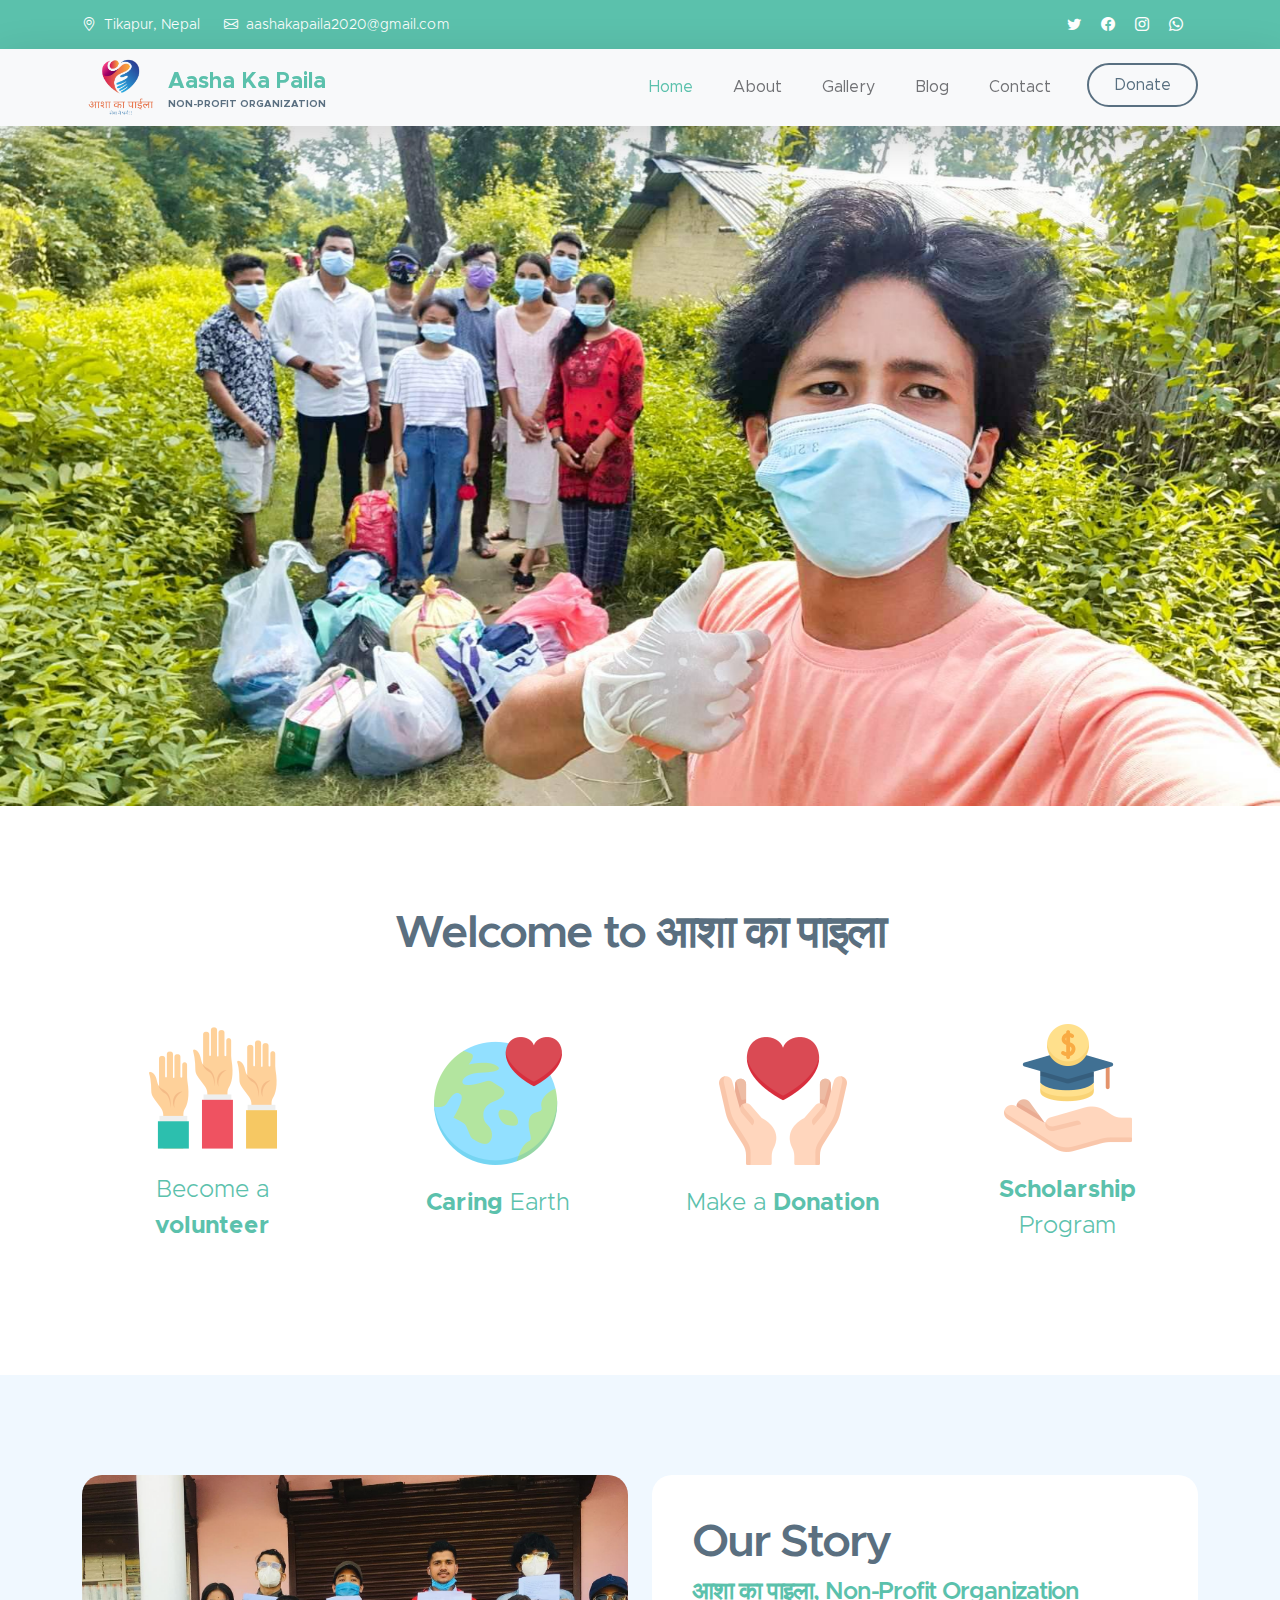
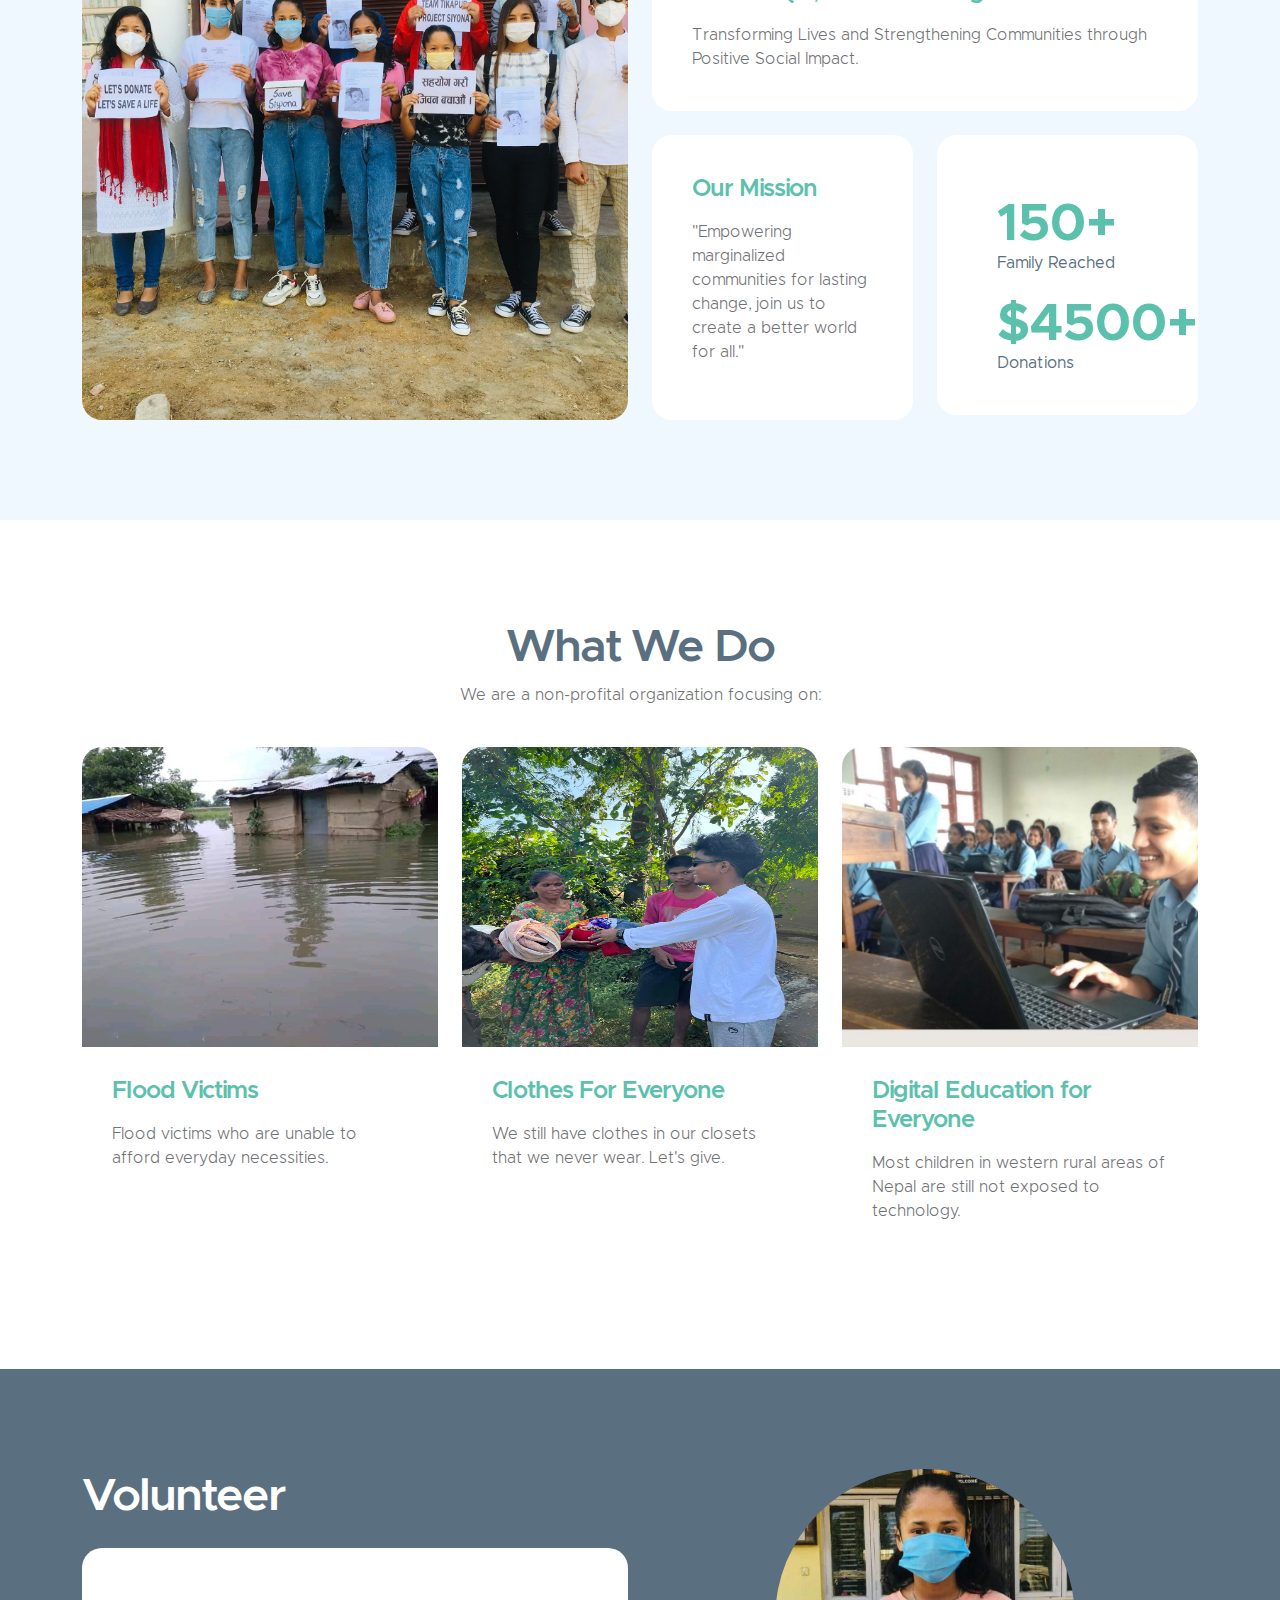
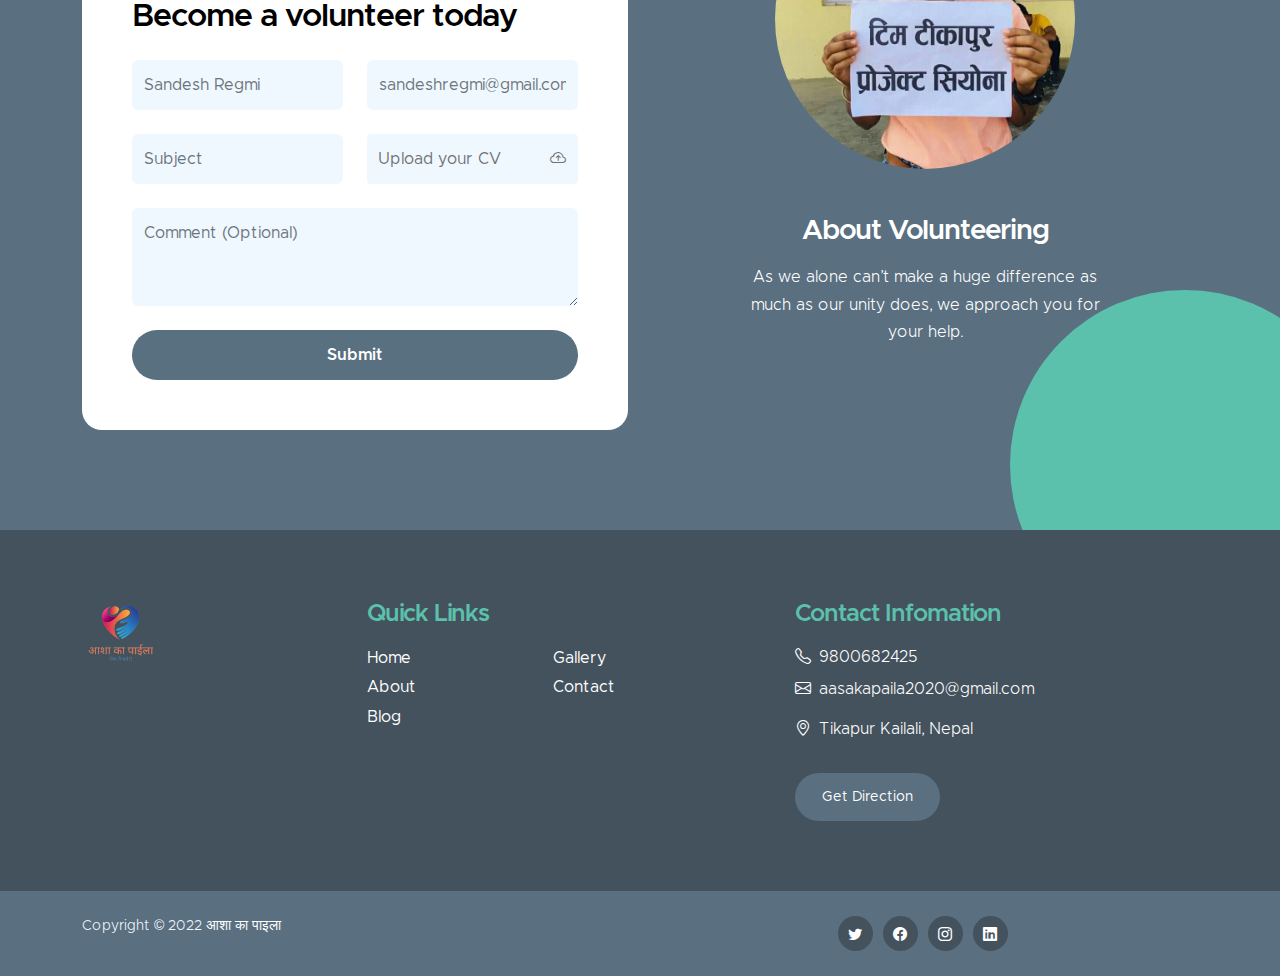
<file: index.html>
<!doctype html>
<html lang="en">

<head>
    <meta charset="utf-8">
    <meta name="viewport" content="width=device-width, initial-scale=1">
  
    <meta name="description" content="Aasha Ka Paila - A social club">
    <meta name="author" content="aasha ka paila">
    <meta name="google-site-verification" content="vC2W-fxjmd8Oa_wVVcOxUw3stK6U02LBSupIk-btQ18" />
    <meta name="robots" content="follow, index">
   <link rel="icon" href="fb-images/logo.png" type="image/png">
 <title>आशाका पाईलाहरु</title>

    <!-- CSS FILES -->
    <link href="css/bootstrap.min.css" rel="stylesheet">

    <link href="css/bootstrap-icons.css" rel="stylesheet">

    <link href="css/templatemo-kind-heart-charity.css" rel="stylesheet">

</head>

<body id="home">

    <header class="site-header">
        <div class="container">
            <div class="row">

                <div class="col-lg-8 col-12 d-flex flex-wrap">
                    <p class="d-flex me-4 mb-0">
                        <i class="bi-geo-alt me-2"></i>
                        Tikapur, Nepal
                    </p>

                    <p class="d-flex mb-0">
                        <i class="bi-envelope me-2"></i>

                        <a href="mailto:aashakapaila2020@gmail.com">
                            aashakapaila2020@gmail.com
                        </a>
                    </p>
                </div>

                <div class="col-lg-3 col-12 ms-auto d-lg-block d-none">
                    <ul class="social-icon">
                        <li class="social-icon-item">
                            <a href="#" class="social-icon-link bi-twitter"></a>
                        </li>

                        <li class="social-icon-item">
                            <a href="https://www.facebook.com/groups/305032934645734/"
                                class="social-icon-link bi-facebook"></a>
                        </li>

                        <li class="social-icon-item">
                            <a href="https://www.instagram.com/aashakapaila2020"
                                class="social-icon-link bi-instagram"></a>
                        </li>

                        

                        <li class="social-icon-item">
                            <a href="#" class="social-icon-link bi-whatsapp"></a>
                        </li>
                    </ul>
                </div>

            </div>
        </div>
    </header>

    <nav class="navbar navbar-expand-lg bg-light shadow-lg">
        <div class="container">
            <a class="navbar-brand" href="index.html">
                <img src="fb-images/logo.png" class="logo img-fluid" alt="Aasha Ka Paila">
                <span>
                    Aasha Ka Paila
                    <small>Non-profit Organization</small>
                </span>
            </a>

            <button class="navbar-toggler" type="button" data-bs-toggle="collapse" data-bs-target="#navbarNav"
                aria-controls="navbarNav" aria-expanded="false" aria-label="Toggle navigation">
                <span class="navbar-toggler-icon"></span>
            </button>

            <div class="collapse navbar-collapse" id="navbarNav">
                <ul class="navbar-nav ms-auto">
                    <li class="nav-item">
                        <a class="nav-link click-scroll" href="index.html">Home</a>
                    </li>

                    <li class="nav-item">
                        <a class="nav-link click-scroll" href="about.html">About</a>
                    </li>

                    <li class="nav-item">
                        <a class="nav-link" href="gallery.html">Gallery</a>
                    </li>

                    <li class="nav-item">
                        <a class="nav-link" href="blog.html">Blog</a>
                    </li>


                    <li class="nav-item">
                        <a class="nav-link click-scroll" href="contact.html">Contact</a>
                    </li>

                    <li class="nav-item ms-3">
                        <a class="nav-link custom-btn custom-border-btn btn" href="donate.html">Donate</a>
                    </li>
                </ul>
            </div>
        </div>
    </nav>

    <main>

        <section class="hero-section hero-section-full-height">
            <div class="container-fluid">
                <div class="row">

                    <div class="col-lg-12 col-12 p-0">
                        <div id="hero-slide" class="carousel carousel-fade slide" data-bs-ride="carousel">
                            <div class="carousel-inner">
                                <div class="carousel-item active">
                                    <img src="fb-images/carousel3.jpg" height="500px" class="carousel-image" alt="...">


                                </div>



                                <div class="carousel-item">
                                    <img src="fb-images/carousel1.jpg" height="500px" class="carousel-image" alt="...">


                                </div>
                            </div>

                            <button class="carousel-control-prev" type="button" data-bs-target="#hero-slide"
                                data-bs-slide="prev">
                                <span class="carousel-control-prev-icon" aria-hidden="true"></span>
                                <span class="visually-hidden">Previous</span>
                            </button>

                            <button class="carousel-control-next" type="button" data-bs-target="#hero-slide"
                                data-bs-slide="next">
                                <span class="carousel-control-next-icon" aria-hidden="true"></span>
                                <span class="visually-hidden">Next</span>
                            </button>
                        </div>
                    </div>

                </div>
            </div>
        </section>


        <section class="section-padding">
            <div class="container">
                <div class="row">

                    <div class="col-lg-10 col-12 text-center mx-auto">
                        <h2 class="mb-5">Welcome to आशा का पाइला</h2>
                    </div>

                    <div class="col-lg-3 col-md-6 col-12 mb-4 mb-lg-0">
                        <div class="featured-block d-flex justify-content-center align-items-center">
                            <a href="donate.html" class="d-block">
                                <img src="images/icons/hands.png" class="featured-block-image img-fluid" alt="">

                                <p class="featured-block-text">Become a <strong>volunteer</strong></p>
                            </a>
                        </div>
                    </div>

                    <div class="col-lg-3 col-md-6 col-12 mb-4 mb-lg-0 mb-md-4">
                        <div class="featured-block d-flex justify-content-center align-items-center">
                            <a href="donate.html" class="d-block">
                                <img src="images/icons/heart.png" class="featured-block-image img-fluid" alt="">

                                <p class="featured-block-text"><strong>Caring</strong> Earth</p>
                            </a>
                        </div>
                    </div>

                    <div class="col-lg-3 col-md-6 col-12 mb-4 mb-lg-0 mb-md-4">
                        <div class="featured-block d-flex justify-content-center align-items-center">
                            <a href="donate.html" class="d-block">
                                <img src="images/icons/receive.png" class="featured-block-image img-fluid" alt="">

                                <p class="featured-block-text">Make a <strong>Donation</strong></p>
                            </a>
                        </div>
                    </div>

                    <div class="col-lg-3 col-md-6 col-12 mb-4 mb-lg-0">
                        <div class="featured-block d-flex justify-content-center align-items-center">
                            <a href="donate.html" class="d-block">
                                <img src="images/icons/scholarship.png" class="featured-block-image img-fluid" alt="">

                                <p class="featured-block-text"><strong>Scholarship</strong> Program</p>
                            </a>
                        </div>
                    </div>

                </div>
            </div>
        </section>

        <section class="section-padding section-bg" id="about">
            <div class="container">
                <div class="row">

                    <div class="col-lg-6 col-12 mb-5 mb-lg-0">
                        <img src="fb-images/ourstory.jpg"
                            class="custom-text-box-image img-fluid" alt="">
                    </div>

                    <div class="col-lg-6 col-12">
                        <div class="custom-text-box">
                            <h2 class="mb-2">Our Story</h2>

                            <h5 class="mb-3">आशा का पाइला, Non-Profit Organization</h5>

                            <p class="mb-0">Transforming Lives and Strengthening Communities through Positive Social Impact.</p>
                        </div>

                        <div class="row">
                            <div class="col-lg-6 col-md-6 col-12">
                                <div class="custom-text-box mb-lg-0">
                                    <h5 class="mb-3">Our Mission</h5>

                                    <p>"Empowering marginalized communities for lasting change, join us to create a better world for all."</p>

                                    <!-- <ul class="custom-list mt-2">
                                        <li class="custom-list-item d-flex">
                                            <i class="bi-check custom-text-box-icon me-2"></i>
                                            Charity Theme
                                        </li>

                                        <li class="custom-list-item d-flex">
                                            <i class="bi-check custom-text-box-icon me-2"></i>
                                            Semantic HTML
                                        </li>
                                    </ul> -->
                                </div>
                            </div>

                            <div class="col-lg-6 col-md-6 col-12">
                                <div class="custom-text-box d-flex flex-wrap d-lg-block mb-lg-0">
                                    <div class="counter-thumb mt-4">
                                        <div class="d-flex">
                                            <!-- <span class="counter-number" data-from="1" data-to="$4000+"
                                                data-speed="1000"></span> -->
                                            <span class="counter-number-text">150+</span>
                                        </div>

                                        <span class="counter-text">Family Reached</span>
                                    </div>

                                    <div class="counter-thumb mt-4">
                                        <div class="d-flex">
                                            <!-- <span class="counter-number" data-from="1" data-to="$4000+"
                                                data-speed="1000"></span> -->
                                            <span class="counter-number-text">$4500+</span>
                                        </div>

                                        <span class="counter-text">Donations</span>
                                    </div>
                                </div>
                            </div>
                        </div>
                    </div>

                </div>
            </div>
        </section>

        <!-- <section class="cta-section section-padding section-bg">
            <div class="container">
                <div class="row justify-content-center align-items-center">

                    <div class="col-lg-5 col-12 ms-auto">
                        <h2 class="mb-0">Make an impact. <br> Save lives.</h2>
                    </div>

                    <div class="col-lg-5 col-12">
                        <a href="#" class="me-4">Make a donation</a>

                        <a href="#section_4" class="custom-btn btn smoothscroll">Become a volunteer</a>
                    </div>

                </div>
            </div>
        </section> -->


        <section class="section-padding" id="what_we_do">
            <div class="container">
                <div class="row">

                    <div class="col-lg-12 col-12 text-center mb-4">
                        <h2>What We Do</h2>
                        <p>We are a non-profital organization focusing on: </p>
                    </div>

    <div class="col-lg-4 col-md-6 col-12 mb-4 mb-lg-0">
        <div class="custom-block-wrap">
            <a href="blog3.html">
                <img src="fb-images/flood.jpg" style="height: 300px !important; width: 400px !important;"
                class="custom-block-image img-fluid" alt="">

            <div class="custom-block">
                <div class="custom-block-body">
                    <h5 class="mb-3">Flood Victims</h5>
                    <p>Flood victims who are unable to afford everyday necessities.</p>
                </div>
            </div>

            </a>
            
        </div>
    </div>

                    

                    <div class="col-lg-4 col-md-6 col-12 mb-4 mb-lg-0">
                        <div class="custom-block-wrap">

                            <a href="blog2.html">
                                <img src="fb-images/clothes.jpg"  style="height: 300px !important; width: 400px !important;" class="img-fluid" alt="">
                                

                                <div class="custom-block">
                                    <div class="custom-block-body">
                                        <h5 class="mb-3">Clothes For Everyone </h5>
                                        <p>We still have clothes in our closets that we never wear. Let's give.</p>
    
                                    </div>
                                </div>

                            </a>
                          
                        </div>
                    </div>

                    <div class="col-lg-4 col-md-6 col-12">
                        <div class="custom-block-wrap">
                            <a href="blog4.html">
                                <img src="images/edu.jpg" style="height: 300px !important; width: 400px !important;"
                                class="custom-block-image img-fluid" alt="">

                            <div class="custom-block">
                                <div class="custom-block-body">
                                    <h5 class="mb-3">Digital Education for Everyone</h5>

                                    <p>Most children in western rural areas of Nepal are still not exposed to
                                        technology.
                                    </p>

                                </div>
                            </div>

                            </a>
                           
                        </div>
                    </div>

                </div>
            </div>
        </section>

        <section class="volunteer-section section-padding" id="section_4">
            <div class="container">
                <div class="row">

                    <div class="col-lg-6 col-12">
                        <h2 class="text-white mb-4">Volunteer</h2>

                        <form class="custom-form volunteer-form mb-5 mb-lg-0" action="#" method="post" role="form">
                            <h3 class="mb-4">Become a volunteer today</h3>

                            <div class="row">
                                <div class="col-lg-6 col-12">
                                    <input type="text" name="volunteer-name" id="volunteer-name" class="form-control"
                                        placeholder="Sandesh Regmi" required>
                                </div>

                                <div class="col-lg-6 col-12">
                                    <input type="email" name="volunteer-email" id="volunteer-email"
                                        pattern="[^ @]*@[^ @]*" class="form-control" placeholder="sandeshregmi@gmail.com"
                                        required>
                                </div>

                                <div class="col-lg-6 col-12">
                                    <input type="text" name="volunteer-subject" id="volunteer-subject"
                                        class="form-control" placeholder="Subject" required>
                                </div>

                                <div class="col-lg-6 col-12">
                                    <div class="input-group input-group-file">
                                        <input type="file" class="form-control" id="inputGroupFile02">

                                        <label class="input-group-text" for="inputGroupFile02">Upload your CV</label>

                                        <i class="bi-cloud-arrow-up ms-auto"></i>
                                    </div>
                                </div>
                            </div>

                            <textarea name="volunteer-message" rows="3" class="form-control" id="volunteer-message"
                                placeholder="Comment (Optional)"></textarea>

                            <button type="submit" class="form-control">Submit</button>
                        </form>
                    </div>

                    <div class="col-lg-6 col-12">
                        <img src="fb-images/volunteer.jpg"
                            class="volunteer-image img-fluid" alt="">

                        <div class="custom-block-body text-center">
                            <h4 class="text-white mt-lg-3 mb-lg-3">About Volunteering</h4>

                            <p class="text-white">As we alone can’t make a huge difference as much as our unity does, we approach you for your help.</p>
                        </div>
                    </div>

                </div>
            </div>
        </section>

        <!-- <section class="news-section section-padding" id="section_5">
            <div class="container">
                <div class="row">

                    <div class="col-lg-12 col-12 mb-5">
                        <h2>Latest News</h2>
                    </div>

                    <div class="col-lg-12 col-12 mx-auto row">
                        <div class="col-md-4">
                            <div class="news-block news-block-two-col d-flex mt-4">
                                <div class="news-block-two-col-image-wrap">
                                    <a href="news-detail.html">
                                        <img src="images/news/africa-humanitarian-aid-doctor.jpg"
                                            class="news-image img-fluid" alt="">
                                    </a>
                                </div>

                                <div class="news-block-two-col-info">
                                    <div class="news-block-title mb-2">
                                        <h6><a href="news-detail.html" class="news-block-title-link">Food donation
                                                area</a>
                                        </h6>
                                    </div>

                                    <div class="news-block-date">
                                        <p>
                                            <i class="bi-calendar4 custom-icon me-1"></i>
                                            October 16, 2036
                                        </p>
                                    </div>
                                </div>
                            </div>
                        </div>
                        <div class="col-md-4">
                            <div class="news-block news-block-two-col d-flex mt-4">
                                <div class="news-block-two-col-image-wrap">
                                    <a href="news-detail.html">
                                        <img src="images/news/close-up-happy-people-working-together.jpg"
                                            class="news-image img-fluid" alt="">
                                    </a>
                                </div>

                                <div class="news-block-two-col-info">
                                    <div class="news-block-title mb-2">
                                        <h6><a href="news-detail.html" class="news-block-title-link">Volunteering
                                                Clean</a>
                                        </h6>
                                    </div>

                                    <div class="news-block-date">
                                        <p>
                                            <i class="bi-calendar4 custom-icon me-1"></i>
                                            October 24, 2036
                                        </p>
                                    </div>
                                </div>
                            </div>
                        </div>
                        <div class="col-md-4">
                            <div class="news-block news-block-two-col d-flex mt-4">
                                <div class="news-block-two-col-image-wrap">
                                    <a href="news-detail.html">
                                        <img src="images/news/close-up-happy-people-working-together.jpg"
                                            class="news-image img-fluid" alt="">
                                    </a>
                                </div>

                                <div class="news-block-two-col-info">
                                    <div class="news-block-title mb-2">
                                        <h6><a href="news-detail.html" class="news-block-title-link">Volunteering
                                                Clean</a>
                                        </h6>
                                    </div>

                                    <div class="news-block-date">
                                        <p>
                                            <i class="bi-calendar4 custom-icon me-1"></i>
                                            October 24, 2036
                                        </p>
                                    </div>
                                </div>
                            </div>
                        </div>
                    </div>

                    <div class="text-center my-4">
                        <a class="custom-btn btn mt-3" href="blog.html">View All</a>
                    </div>
                </div>
            </div>
        </section>


        <section class="testimonial-section section-padding section-bg">
            <div class="container">
                <div class="row">

                    <div class="col-lg-8 col-12 mx-auto">
                        <h2 class="mb-lg-3">Happy customers</h2>

                        <div id="testimonial-carousel" class="carousel carousel-fade slide" data-bs-ride="carousel">

                            <div class="carousel-inner">
                                <div class="carousel-item active">
                                    <div class="carousel-caption">
                                        <h4 class="carousel-title">Lorem Ipsum dolor sit amet, consectetur adipsicing
                                            kengan omeg kohm tokito charity theme</h4>

                                        <small class="carousel-name"><span class="carousel-name-title">Maria</span>,
                                            Boss</small>
                                    </div>
                                </div>

                                <div class="carousel-item">
                                    <div class="carousel-caption">
                                        <h4 class="carousel-title">Sed leo nisl, posuere at molestie ac, suscipit auctor
                                            mauris quis metus tempor orci</h4>

                                        <small class="carousel-name"><span class="carousel-name-title">Thomas</span>,
                                            Partner</small>
                                    </div>
                                </div>

                                <div class="carousel-item">
                                    <div class="carousel-caption">
                                        <h4 class="carousel-title">Lorem Ipsum dolor sit amet, consectetur adipsicing
                                            kengan omeg kohm tokito charity theme</h4>

                                        <small class="carousel-name"><span class="carousel-name-title">Jane</span>,
                                            Advisor</small>
                                    </div>
                                </div>

                                <div class="carousel-item">
                                    <div class="carousel-caption">
                                        <h4 class="carousel-title">Sed leo nisl, posuere at molestie ac, suscipit auctor
                                            mauris quis metus tempor orci</h4>

                                        <small class="carousel-name"><span class="carousel-name-title">Bob</span>,
                                            Entreprenuer</small>
                                    </div>
                                </div>

                                <ol class="carousel-indicators">
                                    <li data-bs-target="#testimonial-carousel" data-bs-slide-to="0" class="active">
                                        <img src="images/avatar/portrait-beautiful-young-woman-standing-grey-wall.jpg"
                                            class="img-fluid rounded-circle avatar-image" alt="avatar">
                                    </li>

                                    <li data-bs-target="#testimonial-carousel" data-bs-slide-to="1" class="">
                                        <img src="images/avatar/portrait-young-redhead-bearded-male.jpg"
                                            class="img-fluid rounded-circle avatar-image" alt="avatar">
                                    </li>

                                    <li data-bs-target="#testimonial-carousel" data-bs-slide-to="2" class="">
                                        <img src="images/avatar/pretty-blonde-woman-wearing-white-t-shirt.jpg"
                                            class="img-fluid rounded-circle avatar-image" alt="avatar">
                                    </li>

                                    <li data-bs-target="#testimonial-carousel" data-bs-slide-to="3" class="">
                                        <img src="images/avatar/studio-portrait-emotional-happy-funny.jpg"
                                            class="img-fluid rounded-circle avatar-image" alt="avatar">
                                    </li>
                                </ol>

                            </div>
                        </div>
                    </div>

                </div>
            </div>
        </section>


        <section class="contact-section section-padding" id="contact">
            <div class="container">
                <div class="row">

                    <div class="col-lg-4 col-12 ms-auto mb-5 mb-lg-0">
                        <div class="contact-info-wrap">
                            <h2>Get in touch</h2>

                            <div class="contact-image-wrap d-flex flex-wrap">
                                <img src="fb-images/vicepresident.jpg" class="img-fluid avatar-image" alt="">

                                <div class="d-flex flex-column justify-content-center ms-3">
                                    <p class="mb-0">Prashanna Gautam</p>
                                    <p class="mb-0"><strong>Vice President</strong></p>
                                </div>
                            </div>

                            <div class="contact-info">
                                <h5 class="mb-3">Contact Infomation</h5>

                                <p class="d-flex mb-2">
                                    <i class="bi-geo-alt me-2"></i>
                                    Akershusstranda 20, 0150 Oslo, Norway
                                </p>

                                <p class="d-flex mb-2">
                                    <i class="bi-telephone me-2"></i>

                                    <a href="tel: 305-240-9671">
                                        305-240-9671
                                    </a>
                                </p>

                                <p class="d-flex">
                                    <i class="bi-envelope me-2"></i>

                                    <a href="mailto:info@yourgmail.com">
                                        donate@charity.org
                                    </a>
                                </p>

                                <a href="#" class="custom-btn btn mt-3">Get Direction</a>
                            </div>
                        </div>
                    </div>

                    <div class="col-lg-5 col-12 mx-auto">
                        <form class="custom-form contact-form" action="#" method="post" role="form">
                            <h2>Contact form</h2>

                            <p class="mb-4">Or, you can just send an email:
                                <a href="#">info@charity.org</a>
                            </p>
                            <div class="row">
                                <div class="col-lg-6 col-md-6 col-12">
                                    <input type="text" name="first-name" id="first-name" class="form-control"
                                        placeholder="Jack" required>
                                </div>

                                <div class="col-lg-6 col-md-6 col-12">
                                    <input type="text" name="last-name" id="last-name" class="form-control"
                                        placeholder="Doe" required>
                                </div>
                            </div>

                            <input type="email" name="email" id="email" pattern="[^ @]*@[^ @]*" class="form-control"
                                placeholder="Jackdoe@gmail.com" required>

                            <textarea name="message" rows="5" class="form-control" id="message"
                                placeholder="What can we help you?"></textarea>

                            <button type="submit" class="form-control">Send Message</button>
                        </form>
                    </div>

                </div>
            </div>
        </section> -->
    </main>

    <footer class="site-footer">
        <div class="container">
            <div class="row">
                <div class="col-lg-3 col-12 mb-4">
                    <img src="fb-images/logo.png" class="logo img-fluid" alt="">
                </div>

                <div class="col-lg-4 col-md-6 col-12 mb-4">
                    <h5 class="site-footer-title mb-3">Quick Links</h5>

                    <ul class="footer-menu">

                        
                        <li class="footer-menu-item"><a href="index.html" class="footer-menu-link">Home</a></li>

                        <li class="footer-menu-item"><a href="about.html" class="footer-menu-link">About</a></li>

                        <li class="footer-menu-item"><a href="blog.html" class="footer-menu-link">Blog</a></li>


                        <li class="footer-menu-item"><a href="gallery.html" class="footer-menu-link">Gallery</a></li>

                        <li class="footer-menu-item"><a href="contact.html" class="footer-menu-link">Contact</a></li>


                    </ul>
                </div>

                <div class="col-lg-4 col-md-6 col-12 mx-auto">
                    <h5 class="site-footer-title mb-3">Contact Infomation</h5>

                    <p class="text-white d-flex mb-2">
                        <i class="bi-telephone me-2"></i>

                        <a href="tel: 9800682425" class="site-footer-link">
                            9800682425
                        </a>
                    </p>

                    <p class="text-white d-flex">
                        <i class="bi-envelope me-2"></i>

                        <a href="mailto:aasakapaila2020@gmail.com" class="site-footer-link">
                            aasakapaila2020@gmail.com
                        </a>
                    </p>

                    <p class="text-white d-flex mt-3">
                        <i class="bi-geo-alt me-2"></i>
                        Tikapur Kailali, Nepal
                    </p>

                    <a href="#" class="custom-btn btn mt-3">Get Direction</a>
                </div>

                
            </div>
        </div>

        <div class="site-footer-bottom">
            <div class="container">
                <div class="row">

                    <div class="col-lg-6 col-md-7 col-12">
                        <p class="copyright-text mb-0">Copyright © 2022 <a href="#">आशा का पाइला</a><br>
                            <!-- Developed By:
                            <a href="https://neptechpal.com">Neptechpal Pvt Ltd</a> -->
                        </p>
                    </div>

                    <div class="col-lg-6 col-md-5 col-12 d-flex justify-content-center align-items-center mx-auto">
                        <ul class="social-icon">
                            <li class="social-icon-item">
                                <a href="#" class="social-icon-link bi-twitter"></a>
                            </li>

                            <li class="social-icon-item">
                                <a href="https://www.facebook.com/groups/305032934645734/"
                                    class="social-icon-link bi-facebook"></a>
                            </li>

                            <li class="social-icon-item">
                                <a href="#" class="social-icon-link bi-instagram"></a>
                            </li>

                            <li class="social-icon-item">
                                <a href="#" class="social-icon-link bi-linkedin"></a>
                            </li>

                            
                        </ul>
                    </div>

                </div>
            </div>
        </div>
    </footer>

    <!-- JAVASCRIPT FILES -->
    <script src="js/jquery.min.js"></script>
    <script src="js/bootstrap.min.js"></script>
    <script src="js/jquery.sticky.js"></script>
    <script src="js/click-scroll.js"></script>
    <script src="js/counter.js"></script>
    <script src="js/custom.js"></script>

</body>

</html>
</file>
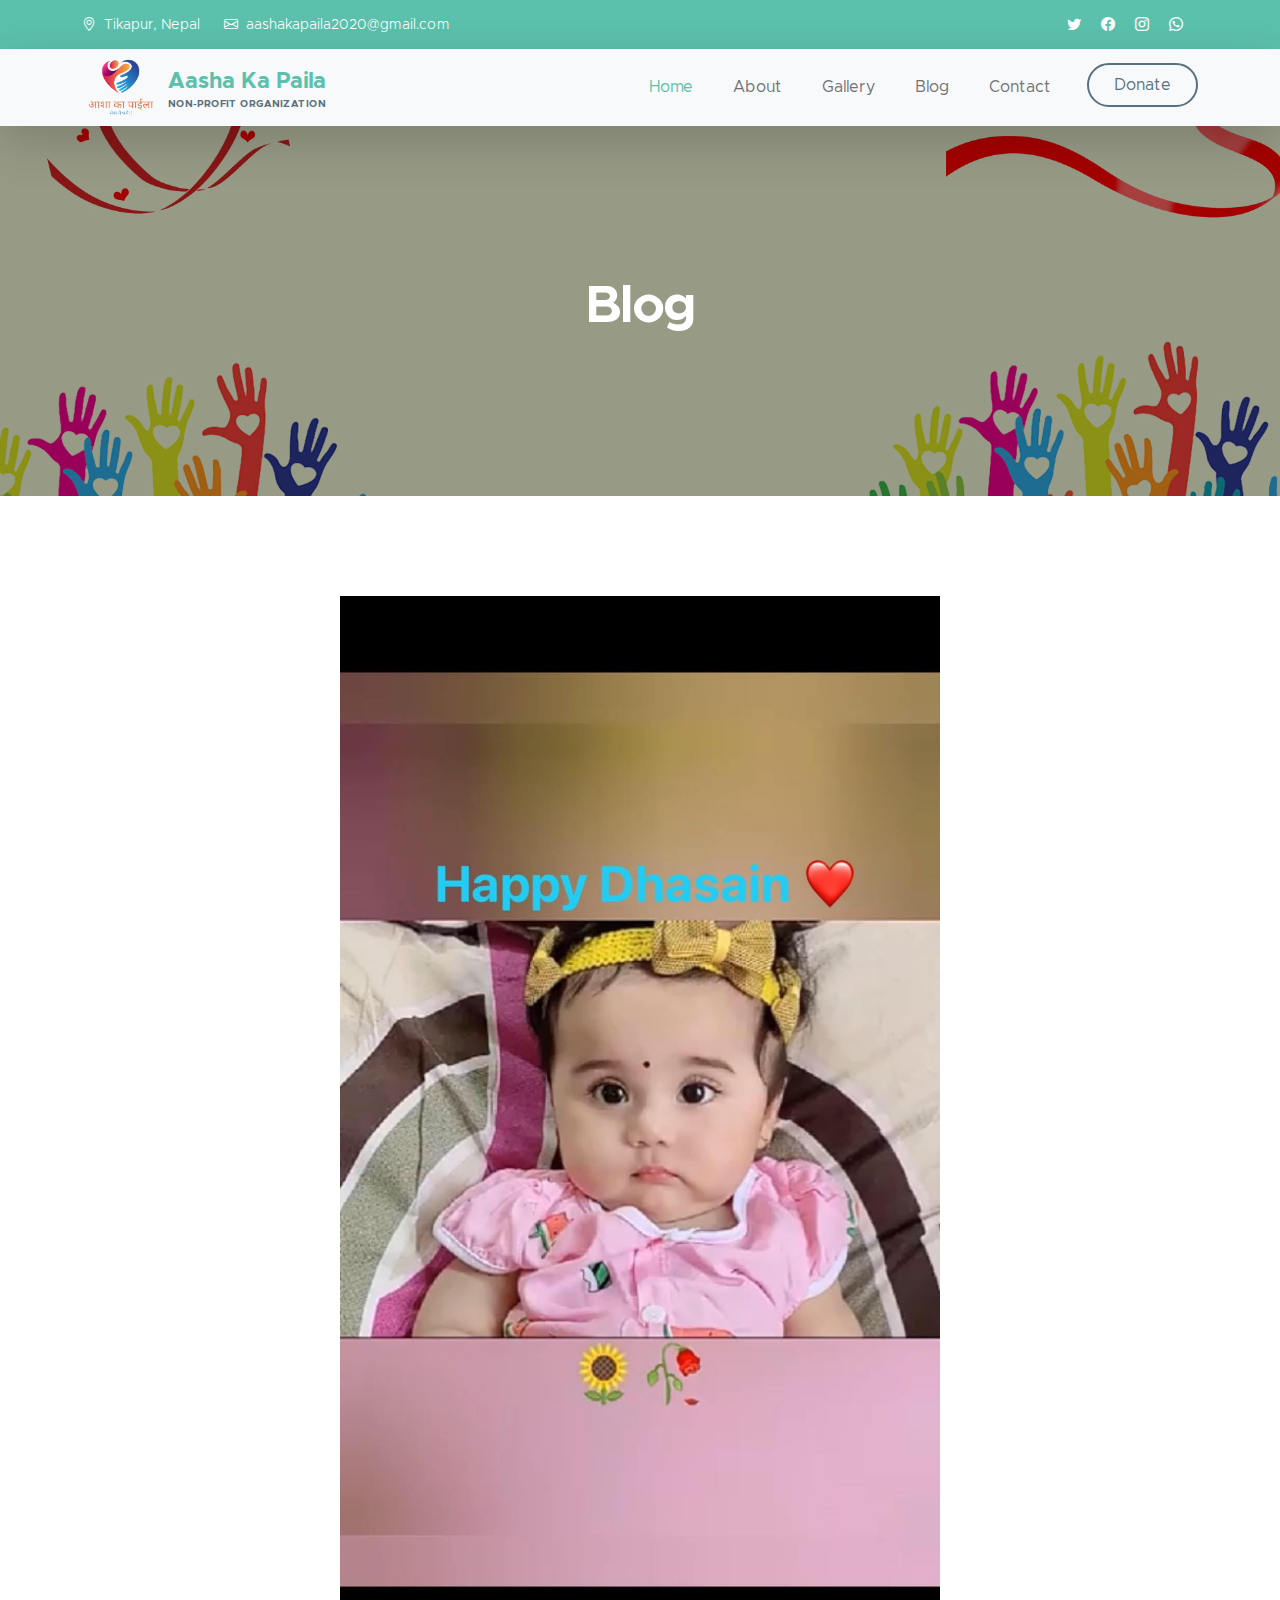
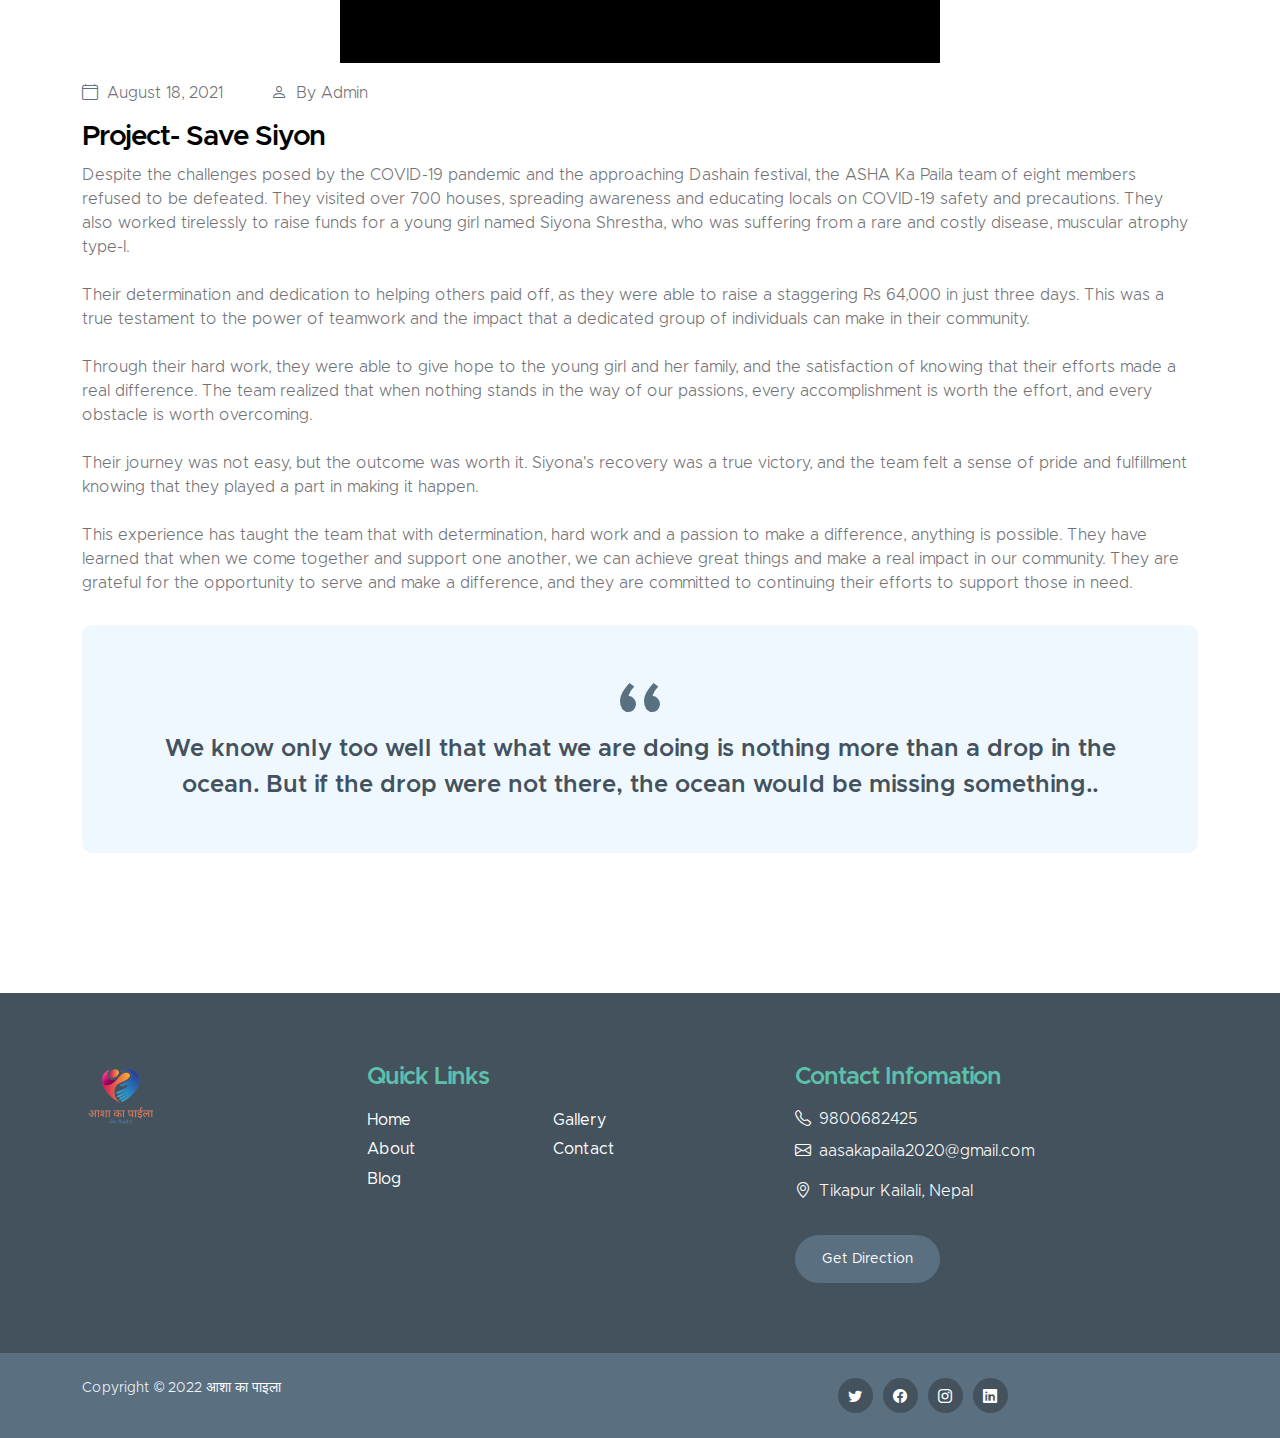
<file: blog1.html>
<!doctype html>
<html lang="en">

<head>
    <meta charset="utf-8">
    <meta name="viewport" content="width=device-width, initial-scale=1">

    <meta name="description" content="">
    <meta name="author" content="">

    <title>AashaKaPaila</title>

    <!-- CSS FILES -->
    <link href="css/bootstrap.min.css" rel="stylesheet">

    <link href="css/bootstrap-icons.css" rel="stylesheet">

    <link href="css/templatemo-kind-heart-charity.css" rel="stylesheet">
    <!--

TemplateMo 581 AashaKaPaila

https://templatemo.com/tm-581-kind-heart-charity

-->
</head>

<body>

    <header class="site-header">
        <div class="container">
            <div class="row">

                <div class="col-lg-8 col-12 d-flex flex-wrap">
                    <p class="d-flex me-4 mb-0">
                        <i class="bi-geo-alt me-2"></i>
                        Tikapur, Nepal
                    </p>

                    <p class="d-flex mb-0">
                        <i class="bi-envelope me-2"></i>

                        <a href="mailto:aashakapaila2020@gmail.com">
                            aashakapaila2020@gmail.com
                        </a>
                    </p>
                </div>

                <div class="col-lg-3 col-12 ms-auto d-lg-block d-none">
                    <ul class="social-icon">
                        <li class="social-icon-item">
                            <a href="#" class="social-icon-link bi-twitter"></a>
                        </li>

                        <li class="social-icon-item">
                            <a href="https://www.facebook.com/groups/305032934645734/"
                                class="social-icon-link bi-facebook"></a>
                        </li>

                        <li class="social-icon-item">
                            <a href="https://www.instagram.com/aashakapaila2020"
                                class="social-icon-link bi-instagram"></a>
                        </li>

                        

                        <li class="social-icon-item">
                            <a href="#" class="social-icon-link bi-whatsapp"></a>
                        </li>
                    </ul>
                </div>

            </div>
        </div>
    </header>

    <nav class="navbar navbar-expand-lg bg-light shadow-lg">
        <div class="container">
            <a class="navbar-brand" href="index.html">
                <img src="fb-images/logo.png" class="logo img-fluid" alt="Aasha Ka Paila">
                <span>
                    Aasha Ka Paila
                    <small>Non-profit Organization</small>
                </span>
            </a>

            <button class="navbar-toggler" type="button" data-bs-toggle="collapse" data-bs-target="#navbarNav"
                aria-controls="navbarNav" aria-expanded="false" aria-label="Toggle navigation">
                <span class="navbar-toggler-icon"></span>
            </button>

            <div class="collapse navbar-collapse" id="navbarNav">
                <ul class="navbar-nav ms-auto">
                    <li class="nav-item">
                        <a class="nav-link click-scroll" href="index.html">Home</a>
                    </li>

                    <li class="nav-item">
                        <a class="nav-link click-scroll" href="about.html">About</a>
                    </li>

                    <li class="nav-item">
                        <a class="nav-link" href="gallery.html">Gallery</a>
                    </li>

                    <li class="nav-item">
                        <a class="nav-link" href="blog.html">Blog</a>
                    </li>


                    <li class="nav-item">
                        <a class="nav-link click-scroll" href="contact.html">Contact</a>
                    </li>

                    <li class="nav-item ms-3">
                        <a class="nav-link custom-btn custom-border-btn btn" href="donate.html">Donate</a>
                    </li>
                </ul>
            </div>
        </div>
    </nav>

    <main>

        <section class="news-detail-header-section text-center" style="background-image: url('../fb-images/gallery.jpg');">
            <div class="section-overlay"></div>

            <div class="container">
                <div class="row">

                    <div class="col-lg-12 col-12">
                        <h1 class="text-white">Blog</h1>
                    </div>

                </div>
            </div>
        </section>

        <section class="news-section section-padding">
            <div class="container">
                <div class="row">

                    <div class="col-12">
                        <div class="news-block">
                            <div class="text-center rounded">
                                <img src="fb-images/img1.jpg"
                                    class="img-fluid" height="300" width="600" alt="">
                                </div>
                            <div class="news-block-info">
                                <div class="d-flex mt-2">
                                    <div class="news-block-date">
                                        <p>
                                            <i class="bi-calendar4 custom-icon me-1"></i>
                                            August 18, 2021
                                        </p>
                                    </div>

                                    <div class="news-block-author mx-5">
                                        <p>
                                            <i class="bi-person custom-icon me-1"></i>
                                            By Admin
                                        </p>
                                    </div>
                                </div>

                                <div class="news-block-title mb-2">
                                    <h4>Project- Save Siyon</h4>
                                </div>

                                <div class="news-block-body">
                      <p>
                        Despite the challenges posed by the COVID-19 pandemic and the approaching Dashain festival, the ASHA Ka Paila team of eight members refused to be defeated. They visited over 700 houses, spreading awareness and educating locals on COVID-19 safety and precautions. They also worked tirelessly to raise funds for a young girl named Siyona Shrestha, who was suffering from a rare and costly disease, muscular atrophy type-I.
                        
                        <br> <br> Their determination and dedication to helping others paid off, as they were able to raise a staggering Rs 64,000 in just three days. This was a true testament to the power of teamwork and the impact that a dedicated group of individuals can make in their community.
                        
                        <br><br> Through their hard work, they were able to give hope to the young girl and her family, and the satisfaction of knowing that their efforts made a real difference. The team realized that when nothing stands in the way of our passions, every accomplishment is worth the effort, and every obstacle is worth overcoming.
                        
                        <br><br> Their journey was not easy, but the outcome was worth it. Siyona's recovery was a true victory, and the team felt a sense of pride and fulfillment knowing that they played a part in making it happen.
                        
                        <br> <br> This experience has taught the team that with determination, hard work and a passion to make a difference, anything is possible. They have learned that when we come together and support one another, we can achieve great things and make a real impact in our community. They are grateful for the opportunity to serve and make a difference, and they are committed to continuing their efforts to support those in need.
                        
                      </p>

                                    <blockquote>We know only too well that what we are doing is nothing more than a drop in the ocean. But if the drop were not there, the ocean would be missing something..</blockquote>
                                </div>

                                <!-- <div class="row mt-5 mb-4">
                                    <div class="col-lg-6 col-12 mb-4 mb-lg-0">
                                        <img src="images/news/africa-humanitarian-aid-doctor.jpg"
                                            class="news-detail-image img-fluid" alt="">
                                    </div>

                                    <div class="col-lg-6 col-12">
                                        <img src="images/news/close-up-happy-people-working-together.jpg"
                                            class="news-detail-image img-fluid" alt="">
                                    </div>
                                </div> -->

                                <!-- <p>You are not allowed to redistribute this template ZIP file on any other template
                                    collection website. Please <a href="https://templatemo.com/contact"
                                        target="_blank">contact TemplateMo</a> for more information.</p> -->
                            </div>
                        </div>
                    </div>
                </div>
            </div>
        </section>

       
    </main>

    <footer class="site-footer">
        <div class="container">
            <div class="row">
                <div class="col-lg-3 col-12 mb-4">
                    <img src="fb-images/logo.png" class="logo img-fluid" alt="">
                </div>

                <div class="col-lg-4 col-md-6 col-12 mb-4">
                    <h5 class="site-footer-title mb-3">Quick Links</h5>

                    <ul class="footer-menu">

                        
                        <li class="footer-menu-item"><a href="index.html" class="footer-menu-link">Home</a></li>

                        <li class="footer-menu-item"><a href="about.html" class="footer-menu-link">About</a></li>

                        <li class="footer-menu-item"><a href="blog.html" class="footer-menu-link">Blog</a></li>


                        <li class="footer-menu-item"><a href="gallery.html" class="footer-menu-link">Gallery</a></li>

                        <li class="footer-menu-item"><a href="contact.html" class="footer-menu-link">Contact</a></li>


                    </ul>
                </div>

                <div class="col-lg-4 col-md-6 col-12 mx-auto">
                    <h5 class="site-footer-title mb-3">Contact Infomation</h5>

                    <p class="text-white d-flex mb-2">
                        <i class="bi-telephone me-2"></i>

                        <a href="tel: 9800682425" class="site-footer-link">
                            9800682425
                        </a>
                    </p>

                    <p class="text-white d-flex">
                        <i class="bi-envelope me-2"></i>

                        <a href="mailto:aasakapaila2020@gmail.com" class="site-footer-link">
                            aasakapaila2020@gmail.com
                        </a>
                    </p>

                    <p class="text-white d-flex mt-3">
                        <i class="bi-geo-alt me-2"></i>
                        Tikapur Kailali, Nepal
                    </p>

                    <a href="#" class="custom-btn btn mt-3">Get Direction</a>
                </div>

                
            </div>
        </div>

        <div class="site-footer-bottom">
            <div class="container">
                <div class="row">

                    <div class="col-lg-6 col-md-7 col-12">
                        <p class="copyright-text mb-0">Copyright © 2022 <a href="#">आशा का पाइला</a><br>
                            <!-- Developed By:
                            <a href="https://neptechpal.com">Neptechpal Pvt Ltd</a> -->
                        </p>
                    </div>

                    <div class="col-lg-6 col-md-5 col-12 d-flex justify-content-center align-items-center mx-auto">
                        <ul class="social-icon">
                            <li class="social-icon-item">
                                <a href="#" class="social-icon-link bi-twitter"></a>
                            </li>

                            <li class="social-icon-item">
                                <a href="https://www.facebook.com/groups/305032934645734/"
                                    class="social-icon-link bi-facebook"></a>
                            </li>

                            <li class="social-icon-item">
                                <a href="#" class="social-icon-link bi-instagram"></a>
                            </li>

                            <li class="social-icon-item">
                                <a href="#" class="social-icon-link bi-linkedin"></a>
                            </li>

                            
                        </ul>
                    </div>

                </div>
            </div>
        </div>
    </footer>

    <!-- JAVASCRIPT FILES -->
    <script src="js/jquery.min.js"></script>
    <script src="js/bootstrap.min.js"></script>
    <script src="js/jquery.sticky.js"></script>
    <script src="js/click-scroll.js"></script>
    <script src="js/counter.js"></script>
    <script src="js/custom.js"></script>

</body>

</html>
</file>
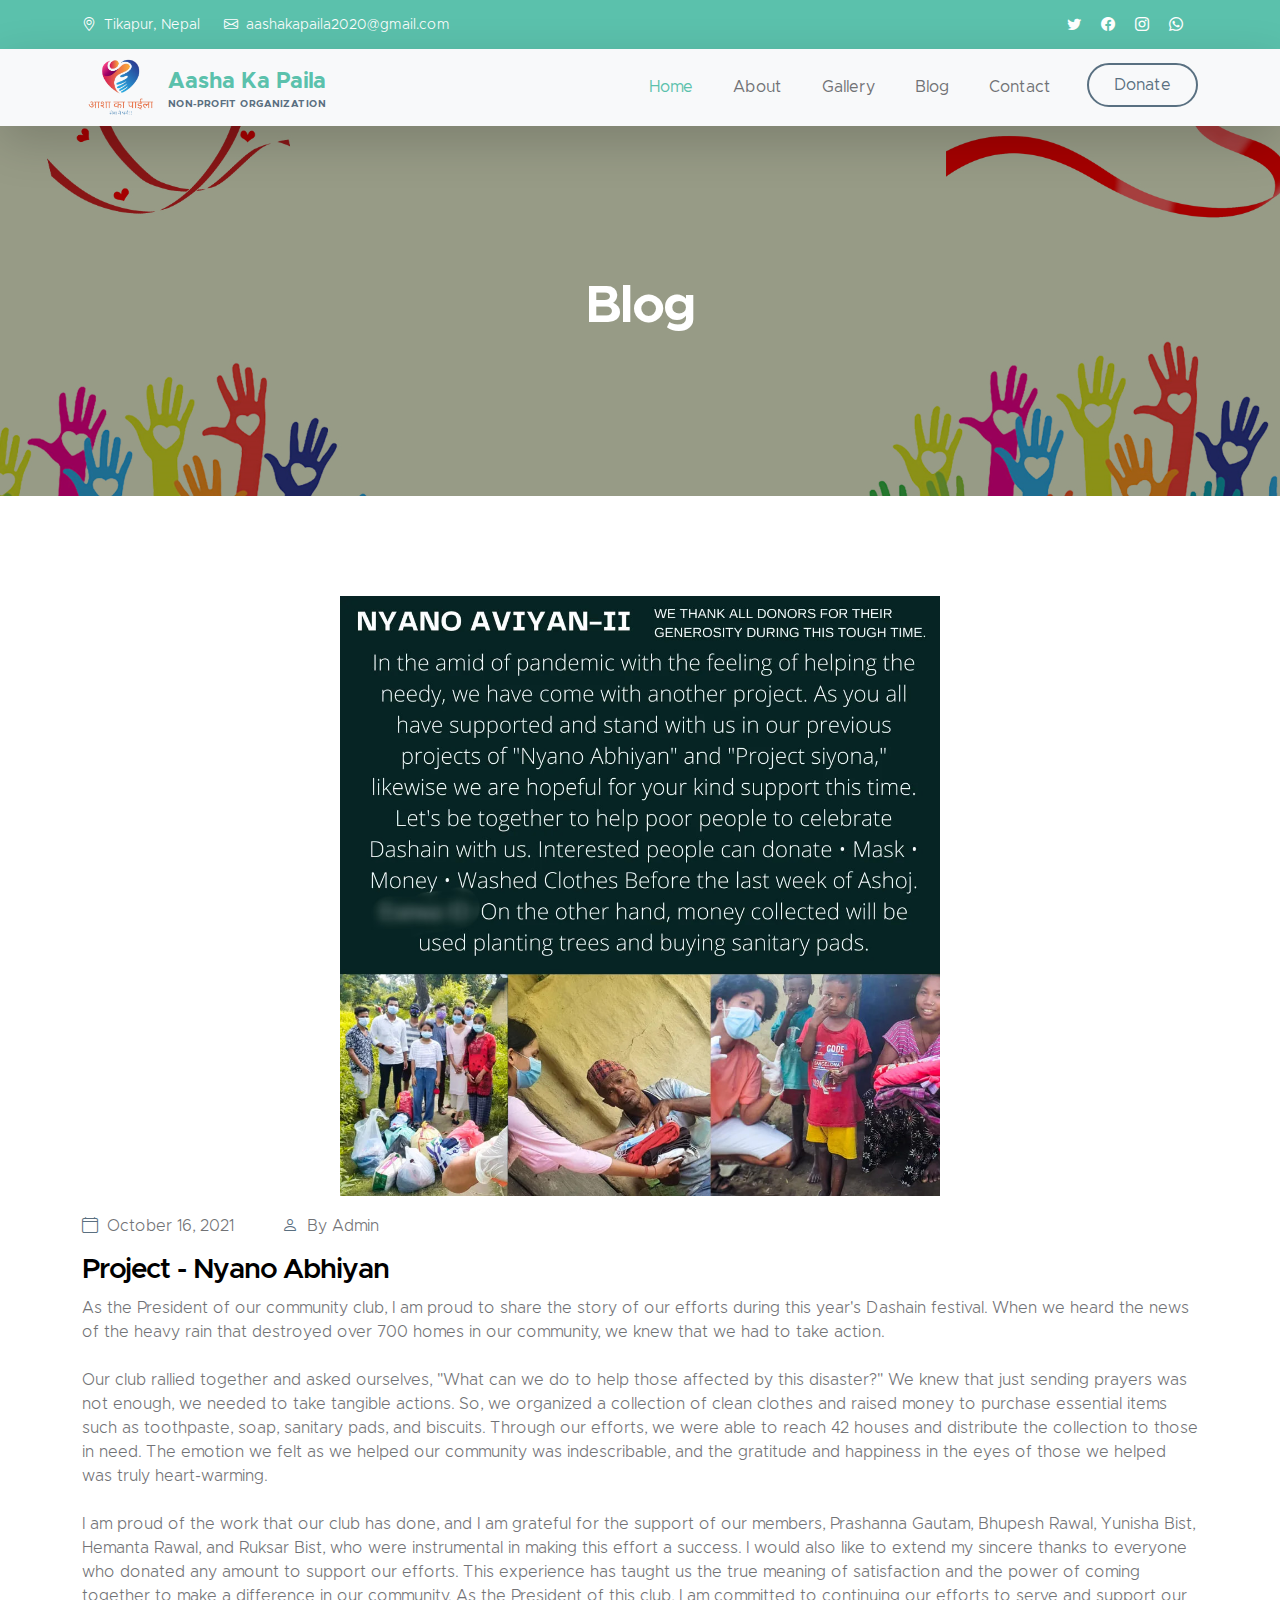
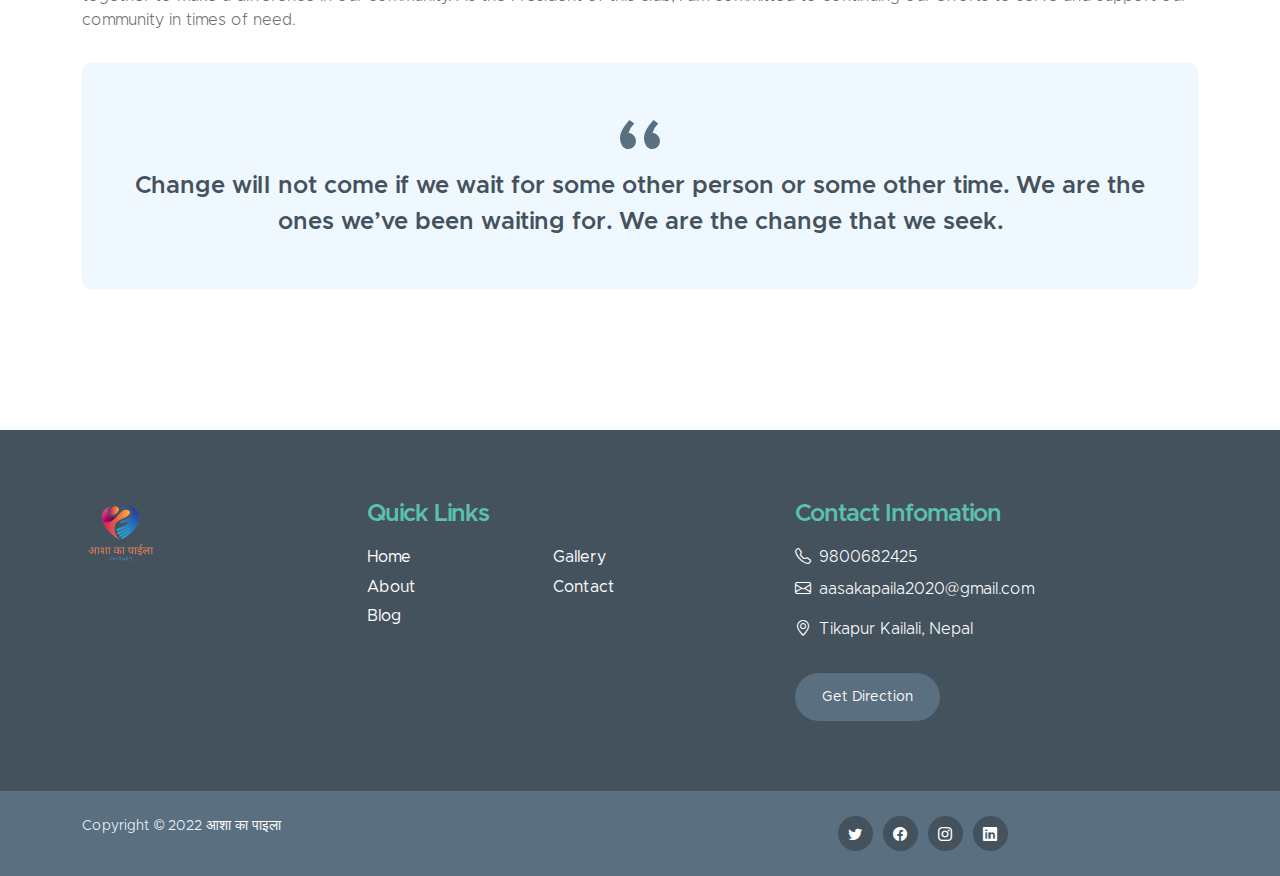
<file: blog2.html>
<!doctype html>
<html lang="en">

<head>
    <meta charset="utf-8">
    <meta name="viewport" content="width=device-width, initial-scale=1">

    <meta name="description" content="">
    <meta name="author" content="">

    <title>AashaKaPaila</title>

    <!-- CSS FILES -->
    <link href="css/bootstrap.min.css" rel="stylesheet">

    <link href="css/bootstrap-icons.css" rel="stylesheet">

    <link href="css/templatemo-kind-heart-charity.css" rel="stylesheet">
    <!--

TemplateMo 581 AashaKaPaila

https://templatemo.com/tm-581-kind-heart-charity

-->
</head>

<body>

    <header class="site-header">
        <div class="container">
            <div class="row">

                <div class="col-lg-8 col-12 d-flex flex-wrap">
                    <p class="d-flex me-4 mb-0">
                        <i class="bi-geo-alt me-2"></i>
                        Tikapur, Nepal
                    </p>

                    <p class="d-flex mb-0">
                        <i class="bi-envelope me-2"></i>

                        <a href="mailto:aashakapaila2020@gmail.com">
                            aashakapaila2020@gmail.com
                        </a>
                    </p>
                </div>

                <div class="col-lg-3 col-12 ms-auto d-lg-block d-none">
                    <ul class="social-icon">
                        <li class="social-icon-item">
                            <a href="#" class="social-icon-link bi-twitter"></a>
                        </li>

                        <li class="social-icon-item">
                            <a href="https://www.facebook.com/groups/305032934645734/"
                                class="social-icon-link bi-facebook"></a>
                        </li>

                        <li class="social-icon-item">
                            <a href="https://www.instagram.com/aashakapaila2020"
                                class="social-icon-link bi-instagram"></a>
                        </li>

                        

                        <li class="social-icon-item">
                            <a href="#" class="social-icon-link bi-whatsapp"></a>
                        </li>
                    </ul>
                </div>

            </div>
        </div>
    </header>

    <nav class="navbar navbar-expand-lg bg-light shadow-lg">
        <div class="container">
            <a class="navbar-brand" href="index.html">
                <img src="fb-images/logo.png" class="logo img-fluid" alt="Aasha Ka Paila">
                <span>
                    Aasha Ka Paila
                    <small>Non-profit Organization</small>
                </span>
            </a>

            <button class="navbar-toggler" type="button" data-bs-toggle="collapse" data-bs-target="#navbarNav"
                aria-controls="navbarNav" aria-expanded="false" aria-label="Toggle navigation">
                <span class="navbar-toggler-icon"></span>
            </button>

            <div class="collapse navbar-collapse" id="navbarNav">
                <ul class="navbar-nav ms-auto">
                    <li class="nav-item">
                        <a class="nav-link click-scroll" href="index.html">Home</a>
                    </li>

                    <li class="nav-item">
                        <a class="nav-link click-scroll" href="about.html">About</a>
                    </li>

                    <li class="nav-item">
                        <a class="nav-link" href="gallery.html">Gallery</a>
                    </li>

                    <li class="nav-item">
                        <a class="nav-link" href="blog.html">Blog</a>
                    </li>


                    <li class="nav-item">
                        <a class="nav-link click-scroll" href="contact.html">Contact</a>
                    </li>

                    <li class="nav-item ms-3">
                        <a class="nav-link custom-btn custom-border-btn btn" href="donate.html">Donate</a>
                    </li>
                </ul>
            </div>
        </div>
    </nav>

    <main>

        <section class="news-detail-header-section text-center" style="background-image: url('../fb-images/gallery.jpg');">
            <div class="section-overlay"></div>

            <div class="container">
                <div class="row">

                    <div class="col-lg-12 col-12">
                        <h1 class="text-white">Blog</h1>
                    </div>

                </div>
            </div>
        </section>

        <section class="news-section section-padding">
            <div class="container">
                <div class="row">

                    <div class="col-12">
                        <div class="news-block">
                            <div class="text-center rounded">
                                <img src="fb-images/img17.jpg"
                                    class="img-fluid" height="300" width="600" alt="">
                                </div>
                            <div class="news-block-info">
                                <div class="d-flex mt-2">
                                    <div class="news-block-date">
                                        <p>
                                            <i class="bi-calendar4 custom-icon me-1"></i>
                                            October 16, 2021
                                        </p>
                                    </div>

                                    <div class="news-block-author mx-5">
                                        <p>
                                            <i class="bi-person custom-icon me-1"></i>
                                            By Admin
                                        </p>
                                    </div>
                                </div>

                                <div class="news-block-title mb-2">
                                    <h4>Project - Nyano Abhiyan</h4>
                                </div>

                                <div class="news-block-body">
                                   <p>
                                    As the President of our community club, I am proud to share the story of our efforts during this year's Dashain festival. When we heard the news of the heavy rain that destroyed over 700 homes in our community, we knew that we had to take action.
                                   <br><br> Our club rallied together and asked ourselves, "What can we do to help those affected by this disaster?" We knew that just sending prayers was not enough, we needed to take tangible actions. So, we organized a collection of clean clothes and raised money to purchase essential items such as toothpaste, soap, sanitary pads, and biscuits.
                                    Through our efforts, we were able to reach 42 houses and distribute the collection to those in need. The emotion we felt as we helped our community was indescribable, and the gratitude and happiness in the eyes of those we helped was truly heart-warming.
                                   <br><br> I am proud of the work that our club has done, and I am grateful for the support of our members, Prashanna Gautam, Bhupesh Rawal, Yunisha Bist, Hemanta Rawal, and Ruksar Bist, who were instrumental in making this effort a success. I would also like to extend my sincere thanks to everyone who donated any amount to support our efforts.
                                    This experience has taught us the true meaning of satisfaction and the power of coming together to make a difference in our community. As the President of this club, I am committed to continuing our efforts to serve and support our community in times of need.
                                    
                                   </p>

                                    <blockquote>Change will not come if we wait for some other person or some other time. We are the ones we’ve been waiting for. We are the change that we seek.</blockquote>
                                </div>

                                <!-- <div class="row mt-5 mb-4">
                                    <div class="col-lg-6 col-12 mb-4 mb-lg-0">
                                        <img src="images/news/africa-humanitarian-aid-doctor.jpg"
                                            class="news-detail-image img-fluid" alt="">
                                    </div>

                                    <div class="col-lg-6 col-12">
                                        <img src="images/news/close-up-happy-people-working-together.jpg"
                                            class="news-detail-image img-fluid" alt="">
                                    </div>
                                </div>

                                <p>You are not allowed to redistribute this template ZIP file on any other template
                                    collection website. Please <a href="https://templatemo.com/contact"
                                        target="_blank">contact TemplateMo</a> for more information.</p> -->
                            </div>
                        </div>
                    </div>
                </div>
            </div>
        </section>

       
    </main>

    <footer class="site-footer">
        <div class="container">
            <div class="row">
                <div class="col-lg-3 col-12 mb-4">
                    <img src="fb-images/logo.png" class="logo img-fluid" alt="">
                </div>

                <div class="col-lg-4 col-md-6 col-12 mb-4">
                    <h5 class="site-footer-title mb-3">Quick Links</h5>

                    <ul class="footer-menu">

                        
                        <li class="footer-menu-item"><a href="index.html" class="footer-menu-link">Home</a></li>

                        <li class="footer-menu-item"><a href="about.html" class="footer-menu-link">About</a></li>

                        <li class="footer-menu-item"><a href="blog.html" class="footer-menu-link">Blog</a></li>


                        <li class="footer-menu-item"><a href="gallery.html" class="footer-menu-link">Gallery</a></li>

                        <li class="footer-menu-item"><a href="contact.html" class="footer-menu-link">Contact</a></li>


                    </ul>
                </div>

                <div class="col-lg-4 col-md-6 col-12 mx-auto">
                    <h5 class="site-footer-title mb-3">Contact Infomation</h5>

                    <p class="text-white d-flex mb-2">
                        <i class="bi-telephone me-2"></i>

                        <a href="tel: 9800682425" class="site-footer-link">
                            9800682425
                        </a>
                    </p>

                    <p class="text-white d-flex">
                        <i class="bi-envelope me-2"></i>

                        <a href="mailto:aasakapaila2020@gmail.com" class="site-footer-link">
                            aasakapaila2020@gmail.com
                        </a>
                    </p>

                    <p class="text-white d-flex mt-3">
                        <i class="bi-geo-alt me-2"></i>
                        Tikapur Kailali, Nepal
                    </p>

                    <a href="#" class="custom-btn btn mt-3">Get Direction</a>
                </div>

                
            </div>
        </div>

        <div class="site-footer-bottom">
            <div class="container">
                <div class="row">

                    <div class="col-lg-6 col-md-7 col-12">
                        <p class="copyright-text mb-0">Copyright © 2022 <a href="#">आशा का पाइला</a><br>
                            <!-- Developed By:
                            <a href="https://neptechpal.com">Neptechpal Pvt Ltd</a> -->
                        </p>
                    </div>

                    <div class="col-lg-6 col-md-5 col-12 d-flex justify-content-center align-items-center mx-auto">
                        <ul class="social-icon">
                            <li class="social-icon-item">
                                <a href="#" class="social-icon-link bi-twitter"></a>
                            </li>

                            <li class="social-icon-item">
                                <a href="https://www.facebook.com/groups/305032934645734/"
                                    class="social-icon-link bi-facebook"></a>
                            </li>

                            <li class="social-icon-item">
                                <a href="#" class="social-icon-link bi-instagram"></a>
                            </li>

                            <li class="social-icon-item">
                                <a href="#" class="social-icon-link bi-linkedin"></a>
                            </li>

                            
                        </ul>
                    </div>

                </div>
            </div>
        </div>
    </footer>

    <!-- JAVASCRIPT FILES -->
    <script src="js/jquery.min.js"></script>
    <script src="js/bootstrap.min.js"></script>
    <script src="js/jquery.sticky.js"></script>
    <script src="js/click-scroll.js"></script>
    <script src="js/counter.js"></script>
    <script src="js/custom.js"></script>

</body>

</html>
</file>
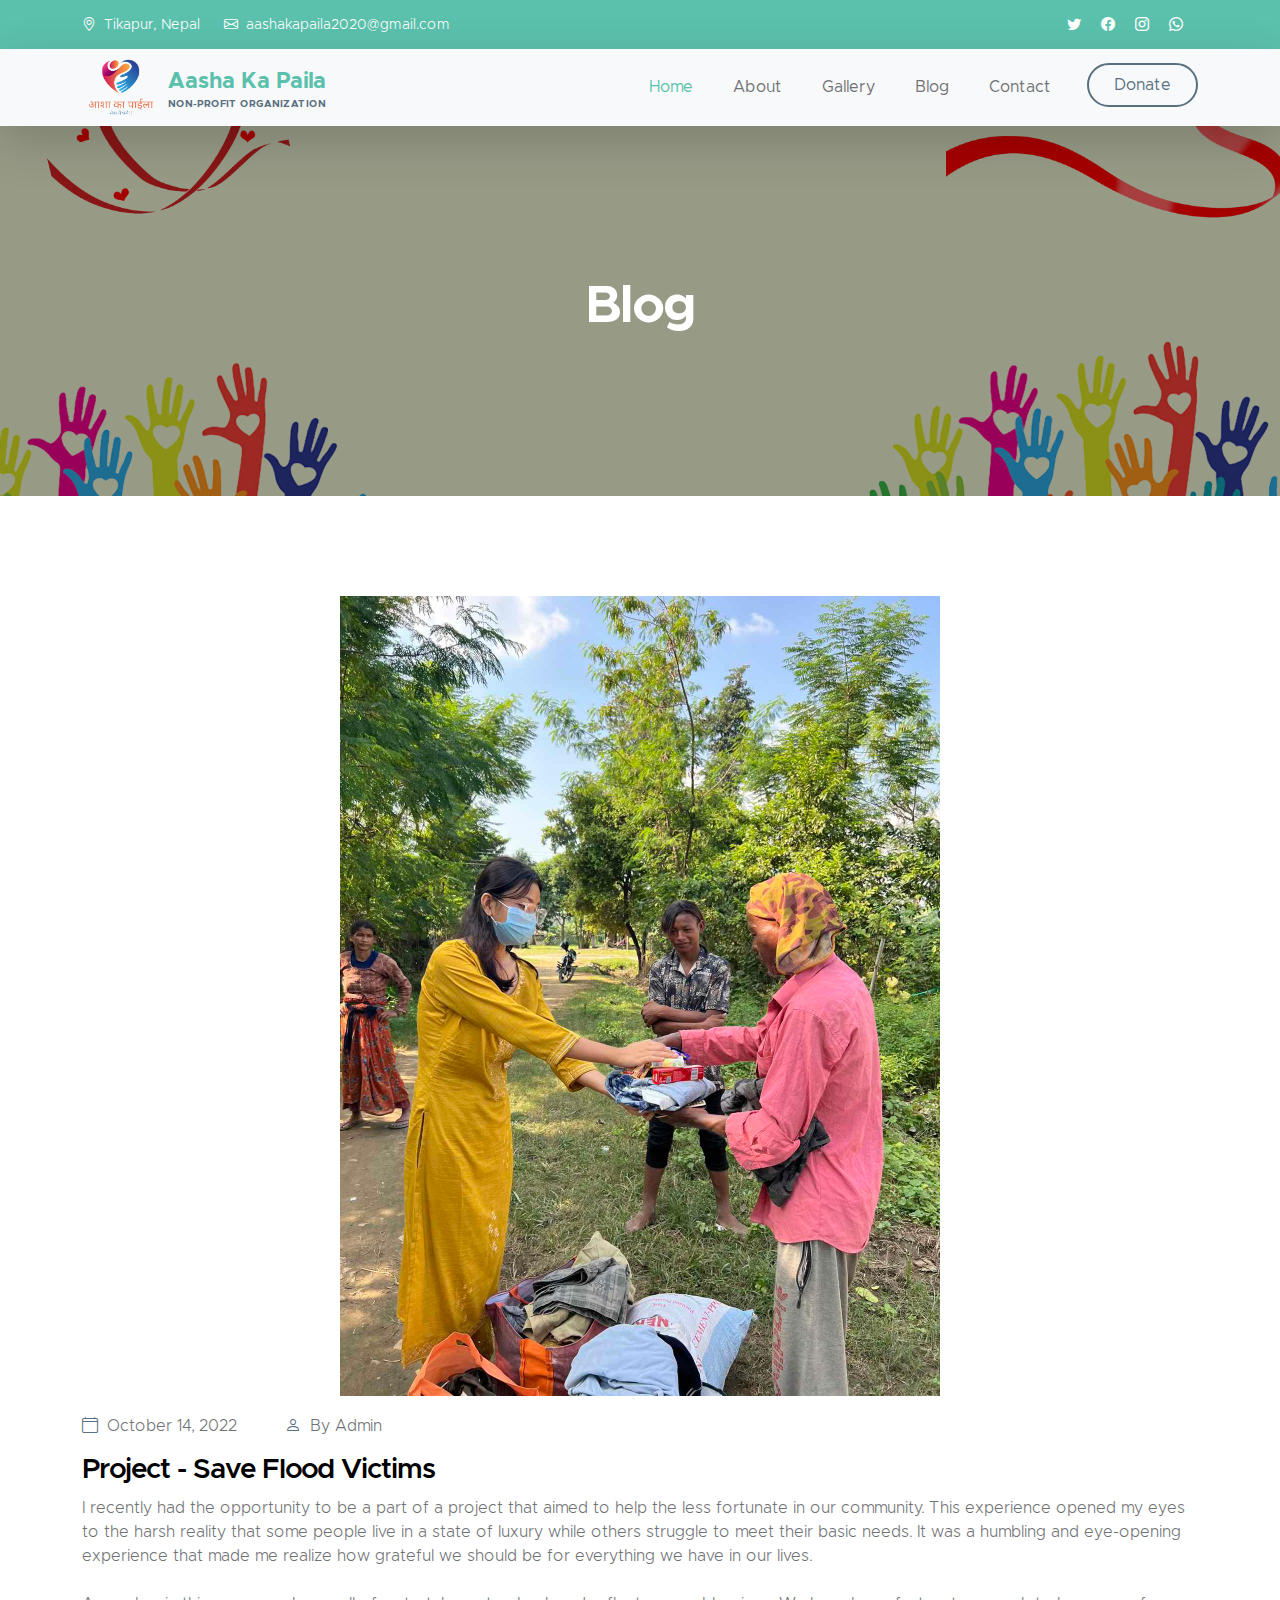
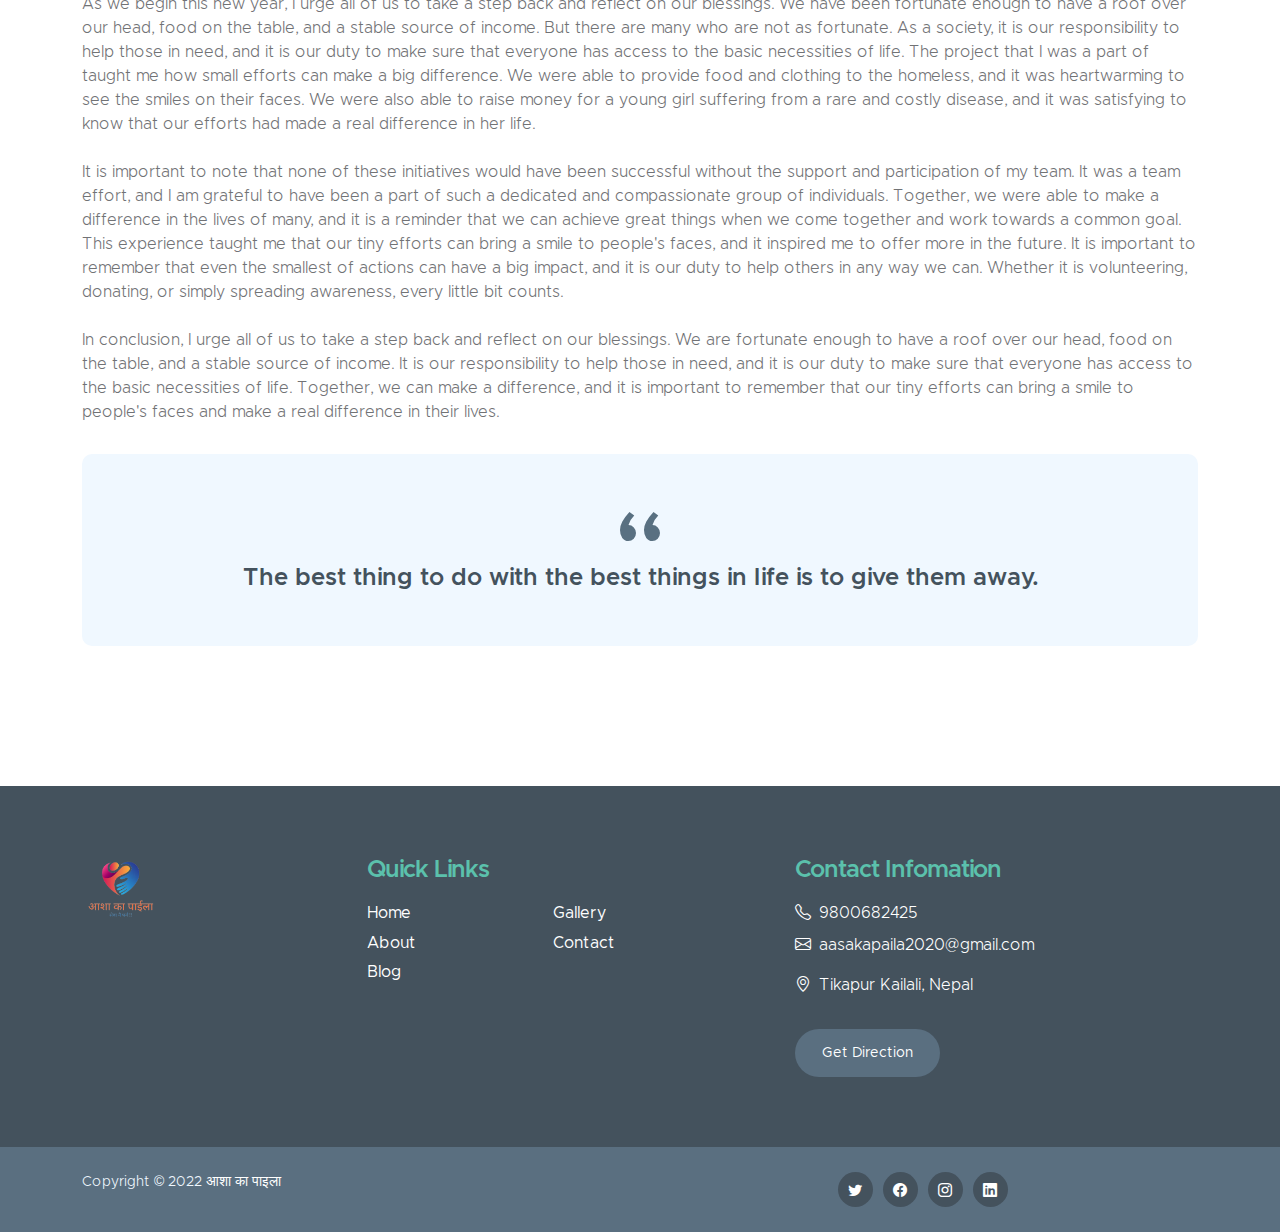
<file: blog3.html>
<!doctype html>
<html lang="en">

<head>
    <meta charset="utf-8">
    <meta name="viewport" content="width=device-width, initial-scale=1">

    <meta name="description" content="">
    <meta name="author" content="">

    <title>AashaKaPaila</title>

    <!-- CSS FILES -->
    <link href="css/bootstrap.min.css" rel="stylesheet">

    <link href="css/bootstrap-icons.css" rel="stylesheet">

    <link href="css/templatemo-kind-heart-charity.css" rel="stylesheet">
    <!--

TemplateMo 581 AashaKaPaila

https://templatemo.com/tm-581-kind-heart-charity

-->
</head>

<body>

    <header class="site-header">
        <div class="container">
            <div class="row">

                <div class="col-lg-8 col-12 d-flex flex-wrap">
                    <p class="d-flex me-4 mb-0">
                        <i class="bi-geo-alt me-2"></i>
                        Tikapur, Nepal
                    </p>

                    <p class="d-flex mb-0">
                        <i class="bi-envelope me-2"></i>

                        <a href="mailto:aashakapaila2020@gmail.com">
                            aashakapaila2020@gmail.com
                        </a>
                    </p>
                </div>

                <div class="col-lg-3 col-12 ms-auto d-lg-block d-none">
                    <ul class="social-icon">
                        <li class="social-icon-item">
                            <a href="#" class="social-icon-link bi-twitter"></a>
                        </li>

                        <li class="social-icon-item">
                            <a href="https://www.facebook.com/groups/305032934645734/"
                                class="social-icon-link bi-facebook"></a>
                        </li>

                        <li class="social-icon-item">
                            <a href="https://www.instagram.com/aashakapaila2020"
                                class="social-icon-link bi-instagram"></a>
                        </li>

                        

                        <li class="social-icon-item">
                            <a href="#" class="social-icon-link bi-whatsapp"></a>
                        </li>
                    </ul>
                </div>

            </div>
        </div>
    </header>

    <nav class="navbar navbar-expand-lg bg-light shadow-lg">
        <div class="container">
            <a class="navbar-brand" href="index.html">
                <img src="fb-images/logo.png" class="logo img-fluid" alt="Aasha Ka Paila">
                <span>
                    Aasha Ka Paila
                    <small>Non-profit Organization</small>
                </span>
            </a>

            <button class="navbar-toggler" type="button" data-bs-toggle="collapse" data-bs-target="#navbarNav"
                aria-controls="navbarNav" aria-expanded="false" aria-label="Toggle navigation">
                <span class="navbar-toggler-icon"></span>
            </button>

            <div class="collapse navbar-collapse" id="navbarNav">
                <ul class="navbar-nav ms-auto">
                    <li class="nav-item">
                        <a class="nav-link click-scroll" href="index.html">Home</a>
                    </li>

                    <li class="nav-item">
                        <a class="nav-link click-scroll" href="about.html">About</a>
                    </li>

                    <li class="nav-item">
                        <a class="nav-link" href="gallery.html">Gallery</a>
                    </li>

                    <li class="nav-item">
                        <a class="nav-link" href="blog.html">Blog</a>
                    </li>


                    <li class="nav-item">
                        <a class="nav-link click-scroll" href="contact.html">Contact</a>
                    </li>

                    <li class="nav-item ms-3">
                        <a class="nav-link custom-btn custom-border-btn btn" href="donate.html">Donate</a>
                    </li>
                </ul>
            </div>
        </div>
    </nav>

    <main>

        <section class="news-detail-header-section text-center"  style="background-image: url('../fb-images/gallery.jpg');">
            <div class="section-overlay"></div>

            <div class="container">
                <div class="row">

                    <div class="col-lg-12 col-12">
                        <h1 class="text-white">Blog</h1>
                    </div>

                </div>
            </div>
        </section>

        <section class="news-section section-padding">
            <div class="container">
                <div class="row">

                    <div class="col-12">
                        <div class="news-block">
                            <div class="text-center rounded">
                                <img src="fb-images/blog-3.jpg"
                                    class="img-fluid" height="300" width="600" alt="">
                                </div>
                            <div class="news-block-info">
                                <div class="d-flex mt-2">
                                    <div class="news-block-date">
                                        <p>
                                            <i class="bi-calendar4 custom-icon me-1"></i>
                                            October 14, 2022
                                        </p>
                                    </div>

                                    <div class="news-block-author mx-5">
                                        <p>
                                            <i class="bi-person custom-icon me-1"></i>
                                            By Admin
                                        </p>
                                    </div>
                                </div>

                                <div class="news-block-title mb-2">
                                    <h4>Project - Save Flood Victims</h4>
                                </div>

                                <div class="news-block-body">
                                   <p>

                                    I recently had the opportunity to be a part of a project that aimed to help the less fortunate in our community. This experience opened my eyes to the harsh reality that some people live in a state of luxury while others struggle to meet their basic needs. It was a humbling and eye-opening experience that made me realize how grateful we should be for everything we have in our lives.
                                  <br><br>  As we begin this new year, I urge all of us to take a step back and reflect on our blessings. We have been fortunate enough to have a roof over our head, food on the table, and a stable source of income. But there are many who are not as fortunate. As a society, it is our responsibility to help those in need, and it is our duty to make sure that everyone has access to the basic necessities of life.
                                    The project that I was a part of taught me how small efforts can make a big difference. We were able to provide food and clothing to the homeless, and it was heartwarming to see the smiles on their faces. We were also able to raise money for a young girl suffering from a rare and costly disease, and it was satisfying to know that our efforts had made a real difference in her life.
                                   <br><br> It is important to note that none of these initiatives would have been successful without the support and participation of my team. It was a team effort, and I am grateful to have been a part of such a dedicated and compassionate group of individuals. Together, we were able to make a difference in the lives of many, and it is a reminder that we can achieve great things when we come together and work towards a common goal.
                                    This experience taught me that our tiny efforts can bring a smile to people's faces, and it inspired me to offer more in the future. It is important to remember that even the smallest of actions can have a big impact, and it is our duty to help others in any way we can. Whether it is volunteering, donating, or simply spreading awareness, every little bit counts.
                                   <br><br> In conclusion, I urge all of us to take a step back and reflect on our blessings. We are fortunate enough to have a roof over our head, food on the table, and a stable source of income. It is our responsibility to help those in need, and it is our duty to make sure that everyone has access to the basic necessities of life. Together, we can make a difference, and it is important to remember that our tiny efforts can bring a smile to people's faces and make a real difference in their lives.
                                    
                                   </p>

                                    <blockquote>The best thing to do with the best things in life is to give them away.</blockquote>
                                </div>

                                <!-- <div class="row mt-5 mb-4">
                                    <div class="col-lg-6 col-12 mb-4 mb-lg-0">
                                        <img src="images/news/africa-humanitarian-aid-doctor.jpg"
                                            class="news-detail-image img-fluid" alt="">
                                    </div>

                                    <div class="col-lg-6 col-12">
                                        <img src="images/news/close-up-happy-people-working-together.jpg"
                                            class="news-detail-image img-fluid" alt="">
                                    </div>
                                </div>

                                <p>You are not allowed to redistribute this template ZIP file on any other template
                                    collection website. Please <a href="https://templatemo.com/contact"
                                        target="_blank">contact TemplateMo</a> for more information.</p> -->
                            </div>
                        </div>
                    </div>
                </div>
            </div>
        </section>

       
    </main>

    <footer class="site-footer">
        <div class="container">
            <div class="row">
                <div class="col-lg-3 col-12 mb-4">
                    <img src="fb-images/logo.png" class="logo img-fluid" alt="">
                </div>

                <div class="col-lg-4 col-md-6 col-12 mb-4">
                    <h5 class="site-footer-title mb-3">Quick Links</h5>

                    <ul class="footer-menu">

                        
                        <li class="footer-menu-item"><a href="index.html" class="footer-menu-link">Home</a></li>

                        <li class="footer-menu-item"><a href="about.html" class="footer-menu-link">About</a></li>

                        <li class="footer-menu-item"><a href="blog.html" class="footer-menu-link">Blog</a></li>


                        <li class="footer-menu-item"><a href="gallery.html" class="footer-menu-link">Gallery</a></li>

                        <li class="footer-menu-item"><a href="contact.html" class="footer-menu-link">Contact</a></li>


                    </ul>
                </div>

                <div class="col-lg-4 col-md-6 col-12 mx-auto">
                    <h5 class="site-footer-title mb-3">Contact Infomation</h5>

                    <p class="text-white d-flex mb-2">
                        <i class="bi-telephone me-2"></i>

                        <a href="tel: 9800682425" class="site-footer-link">
                            9800682425
                        </a>
                    </p>

                    <p class="text-white d-flex">
                        <i class="bi-envelope me-2"></i>

                        <a href="mailto:aasakapaila2020@gmail.com" class="site-footer-link">
                            aasakapaila2020@gmail.com
                        </a>
                    </p>

                    <p class="text-white d-flex mt-3">
                        <i class="bi-geo-alt me-2"></i>
                        Tikapur Kailali, Nepal
                    </p>

                    <a href="#" class="custom-btn btn mt-3">Get Direction</a>
                </div>

                
            </div>
        </div>

        <div class="site-footer-bottom">
            <div class="container">
                <div class="row">

                    <div class="col-lg-6 col-md-7 col-12">
                        <p class="copyright-text mb-0">Copyright © 2022 <a href="#">आशा का पाइला</a><br>
                            <!-- Developed By:
                            <a href="https://neptechpal.com">Neptechpal Pvt Ltd</a> -->
                        </p>
                    </div>

                    <div class="col-lg-6 col-md-5 col-12 d-flex justify-content-center align-items-center mx-auto">
                        <ul class="social-icon">
                            <li class="social-icon-item">
                                <a href="#" class="social-icon-link bi-twitter"></a>
                            </li>

                            <li class="social-icon-item">
                                <a href="https://www.facebook.com/groups/305032934645734/"
                                    class="social-icon-link bi-facebook"></a>
                            </li>

                            <li class="social-icon-item">
                                <a href="#" class="social-icon-link bi-instagram"></a>
                            </li>

                            <li class="social-icon-item">
                                <a href="#" class="social-icon-link bi-linkedin"></a>
                            </li>

                            
                        </ul>
                    </div>

                </div>
            </div>
        </div>
    </footer>

    <!-- JAVASCRIPT FILES -->
    <script src="js/jquery.min.js"></script>
    <script src="js/bootstrap.min.js"></script>
    <script src="js/jquery.sticky.js"></script>
    <script src="js/click-scroll.js"></script>
    <script src="js/counter.js"></script>
    <script src="js/custom.js"></script>

</body>

</html>
</file>
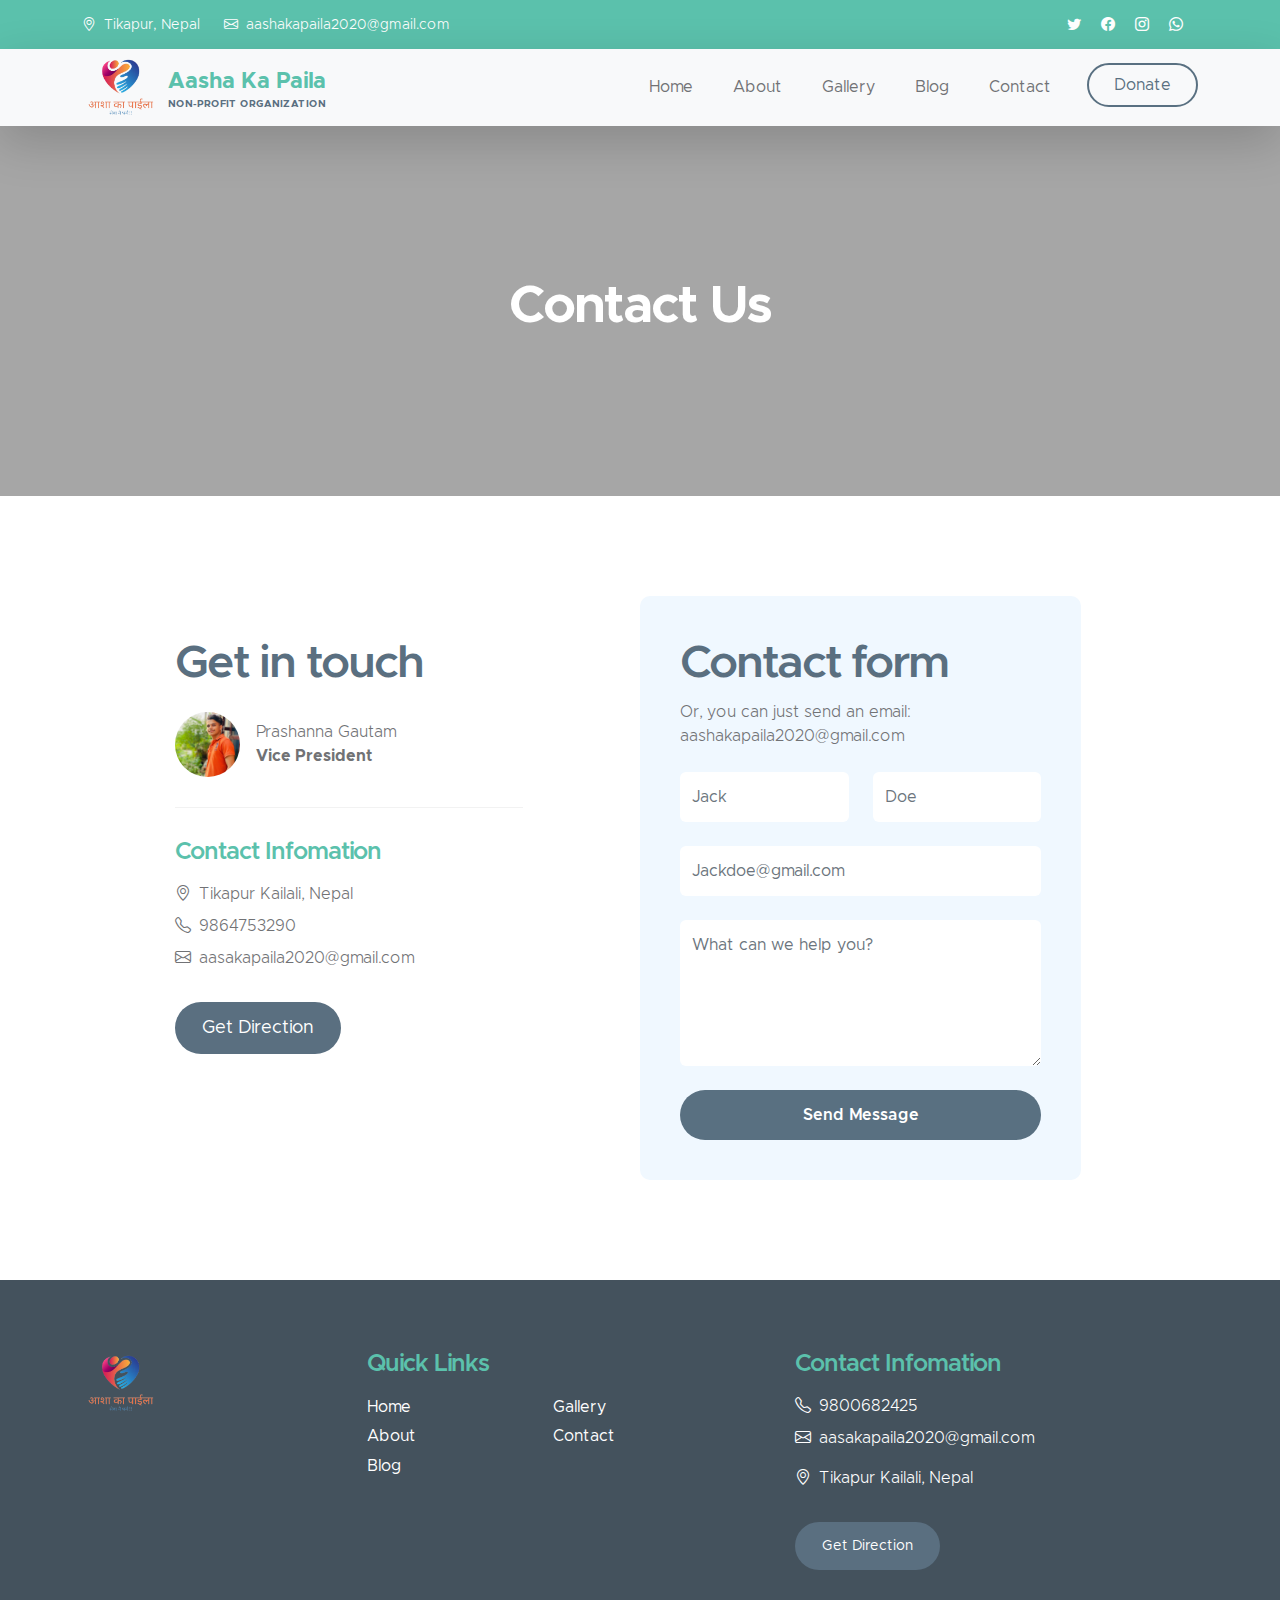
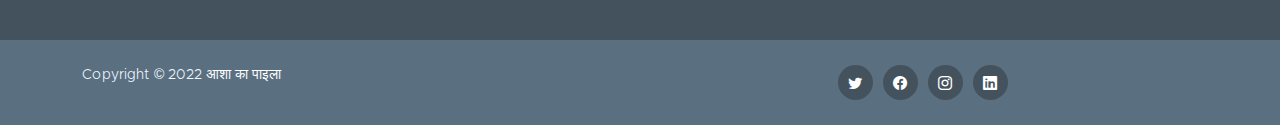
<file: contact.html>
<!doctype html>
<html lang="en">

<head>
    <meta charset="utf-8">
    <meta name="viewport" content="width=device-width, initial-scale=1">
    <meta name="description" content="">
    <meta name="author" content="">

   <link rel="icon" href="fb-images/logo.png" type="image/png">
 <title>आशाका पाईलाहरु</title>

    <!-- CSS FILES -->
    <link href="css/bootstrap.min.css" rel="stylesheet">

    <link href="css/bootstrap-icons.css" rel="stylesheet">

    <link href="css/templatemo-kind-heart-charity.css" rel="stylesheet">

</head>

<body>

    <header class="site-header">
        <div class="container">
            <div class="row">

                <div class="col-lg-8 col-12 d-flex flex-wrap">
                    <p class="d-flex me-4 mb-0">
                        <i class="bi-geo-alt me-2"></i>
                        Tikapur, Nepal
                    </p>

                    <p class="d-flex mb-0">
                        <i class="bi-envelope me-2"></i>

                        <a href="mailto:aashakapaila2020@gmail.com">
                            aashakapaila2020@gmail.com
                        </a>
                    </p>
                </div>

                <div class="col-lg-3 col-12 ms-auto d-lg-block d-none">
                    <ul class="social-icon">
                        <li class="social-icon-item">
                            <a href="#" class="social-icon-link bi-twitter"></a>
                        </li>

                        <li class="social-icon-item">
                            <a href="https://www.facebook.com/groups/305032934645734/"
                                class="social-icon-link bi-facebook"></a>
                        </li>

                        <li class="social-icon-item">
                            <a href="https://www.instagram.com/aashakapaila2020"
                                class="social-icon-link bi-instagram"></a>
                        </li>

                        

                        <li class="social-icon-item">
                            <a href="#" class="social-icon-link bi-whatsapp"></a>
                        </li>
                    </ul>
                </div>

            </div>
        </div>
    </header>

    <nav class="navbar navbar-expand-lg bg-light shadow-lg">
        <div class="container">
            <a class="navbar-brand" href="index.html">
                <img src="fb-images/logo.png" class="logo img-fluid" alt="Aasha Ka Paila">
                <span>
                    Aasha Ka Paila
                    <small>Non-profit Organization</small>
                </span>
            </a>

            <button class="navbar-toggler" type="button" data-bs-toggle="collapse" data-bs-target="#navbarNav"
                aria-controls="navbarNav" aria-expanded="false" aria-label="Toggle navigation">
                <span class="navbar-toggler-icon"></span>
            </button>

            <div class="collapse navbar-collapse" id="navbarNav">
                <ul class="navbar-nav ms-auto">
                    <li class="nav-item">
                        <a class="nav-link click-scroll" href="index.html">Home</a>
                    </li>

                    <li class="nav-item">
                        <a class="nav-link click-scroll" href="about.html">About</a>
                    </li>

                    <li class="nav-item">
                        <a class="nav-link" href="gallery.html">Gallery</a>
                    </li>

                    <li class="nav-item">
                        <a class="nav-link" href="blog.html">Blog</a>
                    </li>


                    <li class="nav-item">
                        <a class="nav-link click-scroll" href="contact.html">Contact</a>
                    </li>

                    <li class="nav-item ms-3">
                        <a class="nav-link custom-btn custom-border-btn btn" href="donate.html">Donate</a>
                    </li>
                </ul>
            </div>
        </div>
    </nav>

    <main>

        <section class="news-detail-header-section text-center">
            <div class="section-overlay"></div>

            <div class="container">
                <div class="row">

                    <div class="col-lg-12 col-12">
                        <h1 class="text-white">Contact Us</h1>
                    </div>

                </div>
            </div>
        </section>

        <!-- <section class="volunteer-section section-padding" id="section_4">
            <div class="container">
                <div class="row">

                    <div class="col-lg-6 col-12">
                        <h2 class="text-white mb-4">Volunteer</h2>

                        <form class="custom-form volunteer-form mb-5 mb-lg-0" action="#" method="post" role="form">
                            <h3 class="mb-4">Become a volunteer today</h3>

                            <div class="row">
                                <div class="col-lg-6 col-12">
                                    <input type="text" name="volunteer-name" id="volunteer-name" class="form-control"
                                        placeholder="Jack Doe" required>
                                </div>

                                <div class="col-lg-6 col-12">
                                    <input type="email" name="volunteer-email" id="volunteer-email"
                                        pattern="[^ @]*@[^ @]*" class="form-control" placeholder="Jackdoe@gmail.com"
                                        required>
                                </div>

                                <div class="col-lg-6 col-12">
                                    <input type="text" name="volunteer-subject" id="volunteer-subject"
                                        class="form-control" placeholder="Subject" required>
                                </div>

                                <div class="col-lg-6 col-12">
                                    <div class="input-group input-group-file">
                                        <input type="file" class="form-control" id="inputGroupFile02">

                                        <label class="input-group-text" for="inputGroupFile02">Upload your CV</label>

                                        <i class="bi-cloud-arrow-up ms-auto"></i>
                                    </div>
                                </div>
                            </div>

                            <textarea name="volunteer-message" rows="3" class="form-control" id="volunteer-message"
                                placeholder="Comment (Optional)"></textarea>

                            <button type="submit" class="form-control">Submit</button>
                        </form>
                    </div>

                    <div class="col-lg-6 col-12">
                        <img src="images/smiling-casual-woman-dressed-volunteer-t-shirt-with-badge.jpg"
                            class="volunteer-image img-fluid" alt="">

                        <div class="custom-block-body text-center">
                            <h4 class="text-white mt-lg-3 mb-lg-3">About Volunteering</h4>

                            <p class="text-white">Lorem Ipsum dolor sit amet, consectetur adipsicing kengan omeg kohm
                                tokito Professional charity theme based</p>
                        </div>
                    </div>

                </div>
            </div>
        </section> -->
        
        <section class="news-section section-padding">
            <div class="container">
                <div class="row">

                    <div class="row">

                        <div class="col-lg-4 col-12 ms-auto mb-5 mb-lg-0">
                            <div class="contact-info-wrap">
                                <h2>Get in touch</h2>
    
                                <div class="contact-image-wrap d-flex flex-wrap">
                                    <img src="fb-images/vicepresident.jpg"
                                        class="img-fluid avatar-image" alt="">
    
                                    <div class="d-flex flex-column justify-content-center ms-3">
                                        <p class="mb-0">Prashanna Gautam</p>
                                        <p class="mb-0"><strong>Vice President</strong></p>
                                    </div>
                                </div>
    
                                <div class="contact-info">
                                    <h5 class="mb-3">Contact Infomation</h5>
    
                                    <p class="d-flex mb-2">
                                        <i class="bi-geo-alt me-2"></i>
                                      Tikapur Kailali, Nepal
                                    </p>
    
                                    <p class="d-flex mb-2">
                                        <i class="bi-telephone me-2"></i>
    
                                        <a href="tel: 9864753290">
                                            9864753290
                                        </a>
                                    </p>
    
                                    <p class="d-flex">
                                        <i class="bi-envelope me-2"></i>
    
                                        <a href="mailto:info@yourgmail.com">
                                            aasakapaila2020@gmail.com
                                        </a>
                                    </p>
    
                                    <a href="#" class="custom-btn btn mt-3">Get Direction</a>
                                </div>
                            </div>
                        </div>
    
                        <div class="col-lg-5 col-12 mx-auto">
                            <form class="custom-form contact-form" action="#" method="post" role="form">
                                <h2>Contact form</h2>
    
                                <p class="mb-4">Or, you can just send an email:
                                    <a href="#">aashakapaila2020@gmail.com</a>
                                </p>
                                <div class="row">
                                    <div class="col-lg-6 col-md-6 col-12">
                                        <input type="text" name="first-name" id="first-name" class="form-control"
                                            placeholder="Jack" required>
                                    </div>
    
                                    <div class="col-lg-6 col-md-6 col-12">
                                        <input type="text" name="last-name" id="last-name" class="form-control"
                                            placeholder="Doe" required>
                                    </div>
                                </div>
    
                                <input type="email" name="email" id="email" pattern="[^ @]*@[^ @]*" class="form-control"
                                    placeholder="Jackdoe@gmail.com" required>
    
                                <textarea name="message" rows="5" class="form-control" id="message"
                                    placeholder="What can we help you?"></textarea>
    
                                <button type="submit" class="form-control">Send Message</button>
                            </form>
                        </div>
    
                    </div>

                </div>

            </div>
        </section>
    </main>

    <footer class="site-footer">
        <div class="container">
            <div class="row">
                <div class="col-lg-3 col-12 mb-4">
                    <img src="fb-images/logo.png" class="logo img-fluid" alt="">
                </div>

                <div class="col-lg-4 col-md-6 col-12 mb-4">
                    <h5 class="site-footer-title mb-3">Quick Links</h5>

                    <ul class="footer-menu">

                        
                        <li class="footer-menu-item"><a href="index.html" class="footer-menu-link">Home</a></li>

                        <li class="footer-menu-item"><a href="about.html" class="footer-menu-link">About</a></li>

                        <li class="footer-menu-item"><a href="blog.html" class="footer-menu-link">Blog</a></li>


                        <li class="footer-menu-item"><a href="gallery.html" class="footer-menu-link">Gallery</a></li>

                        <li class="footer-menu-item"><a href="contact.html" class="footer-menu-link">Contact</a></li>


                    </ul>
                </div>

                <div class="col-lg-4 col-md-6 col-12 mx-auto">
                    <h5 class="site-footer-title mb-3">Contact Infomation</h5>

                    <p class="text-white d-flex mb-2">
                        <i class="bi-telephone me-2"></i>

                        <a href="tel: 9800682425" class="site-footer-link">
                            9800682425
                        </a>
                    </p>

                    <p class="text-white d-flex">
                        <i class="bi-envelope me-2"></i>

                        <a href="mailto:aasakapaila2020@gmail.com" class="site-footer-link">
                            aasakapaila2020@gmail.com
                        </a>
                    </p>

                    <p class="text-white d-flex mt-3">
                        <i class="bi-geo-alt me-2"></i>
                        Tikapur Kailali, Nepal
                    </p>

                    <a href="#" class="custom-btn btn mt-3">Get Direction</a>
                </div>

                
            </div>
        </div>

        <div class="site-footer-bottom">
            <div class="container">
                <div class="row">

                    <div class="col-lg-6 col-md-7 col-12">
                        <p class="copyright-text mb-0">Copyright © 2022 <a href="#">आशा का पाइला</a><br>
                            <!-- Developed By:
                            <a href="https://neptechpal.com">Neptechpal Pvt Ltd</a> -->
                        </p>
                    </div>

                    <div class="col-lg-6 col-md-5 col-12 d-flex justify-content-center align-items-center mx-auto">
                        <ul class="social-icon">
                            <li class="social-icon-item">
                                <a href="#" class="social-icon-link bi-twitter"></a>
                            </li>

                            <li class="social-icon-item">
                                <a href="https://www.facebook.com/groups/305032934645734/"
                                    class="social-icon-link bi-facebook"></a>
                            </li>

                            <li class="social-icon-item">
                                <a href="#" class="social-icon-link bi-instagram"></a>
                            </li>

                            <li class="social-icon-item">
                                <a href="#" class="social-icon-link bi-linkedin"></a>
                            </li>

                            
                        </ul>
                    </div>

                </div>
            </div>
        </div>
    </footer>

    <!-- JAVASCRIPT FILES -->
    <script src="js/jquery.min.js"></script>
    <script src="js/bootstrap.min.js"></script>
    <script src="js/jquery.sticky.js"></script>
    <script src="js/counter.js"></script>
    <script src="js/custom.js"></script>

</body>

</html>
</file>
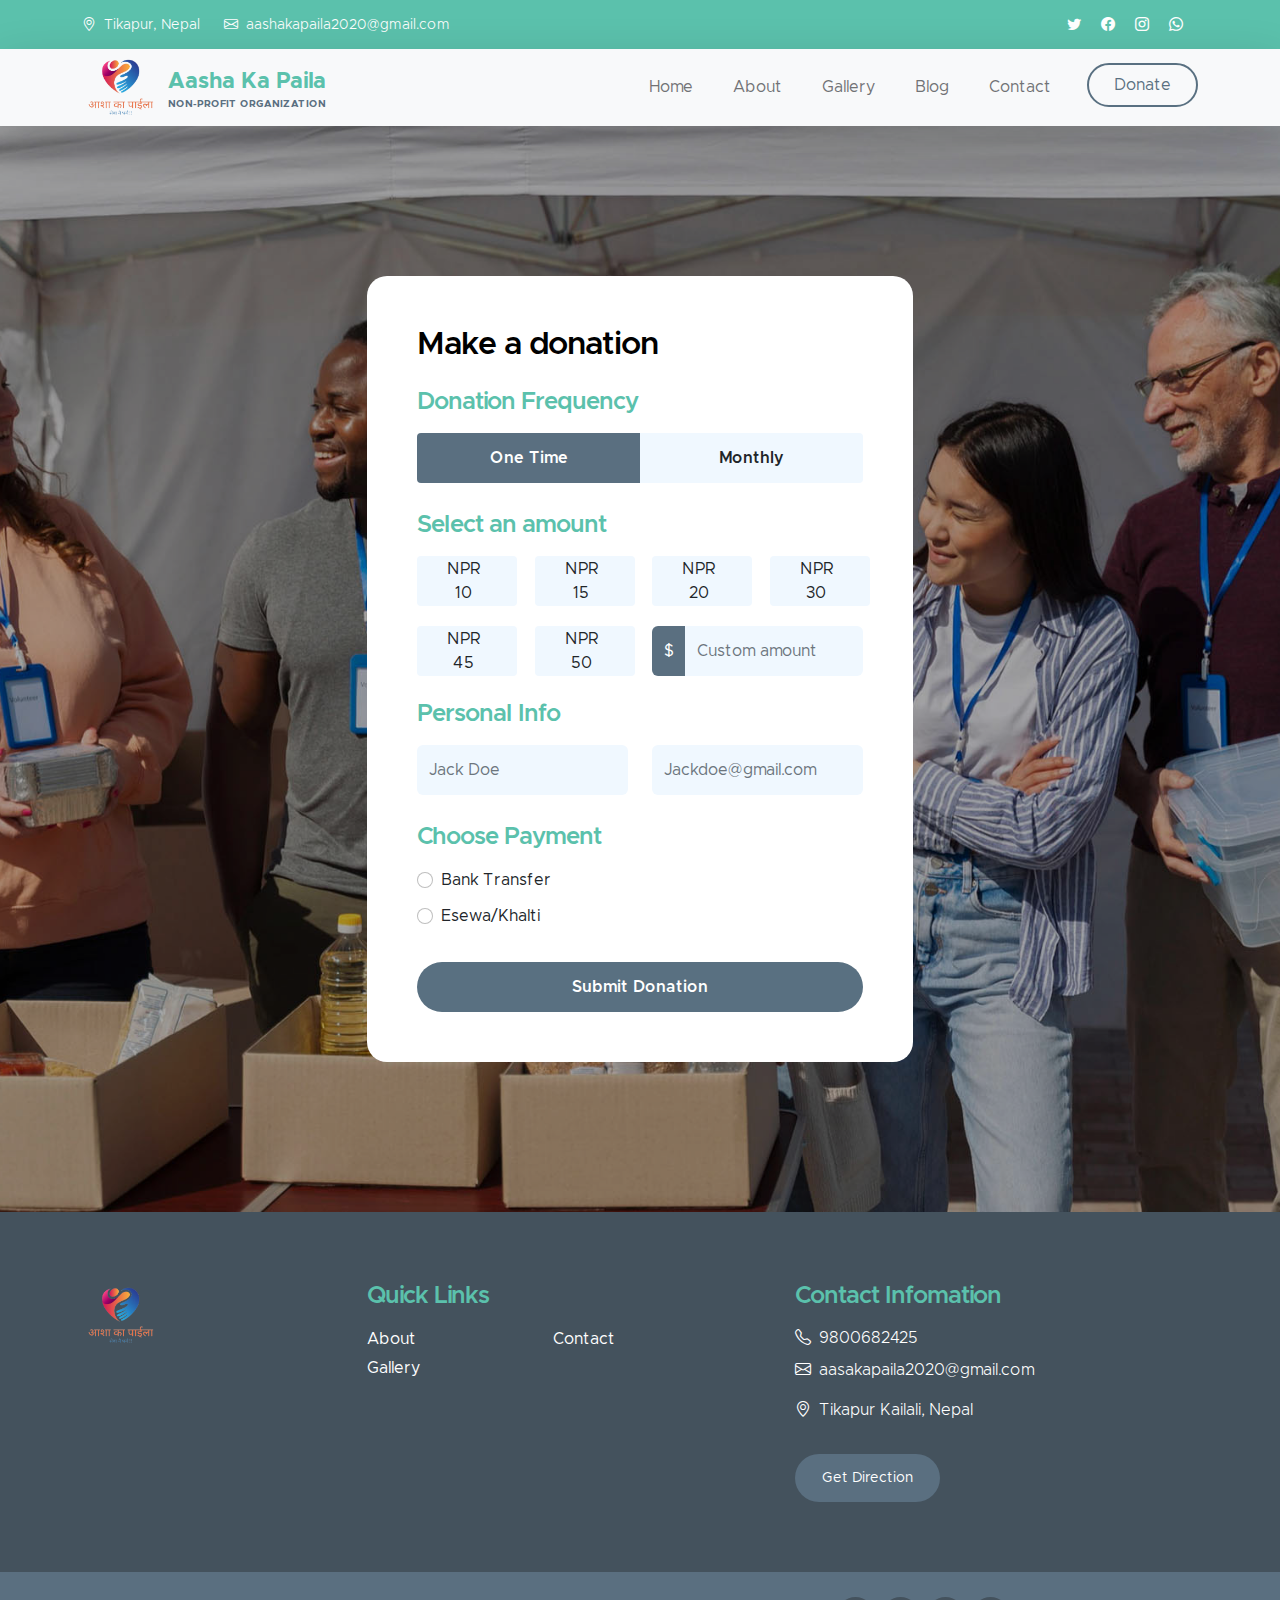
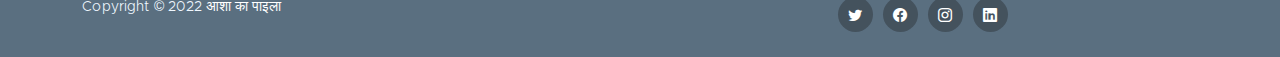
<file: donate.html>
<!doctype html>
<html lang="en">

<head>
    <meta charset="utf-8">
    <meta name="viewport" content="width=device-width, initial-scale=1">

    <meta name="description" content="">
    <meta name="author" content="">

    <title>AashaKaPaila - Donation</title>

    <!-- CSS FILES -->
    <link href="css/bootstrap.min.css" rel="stylesheet">

    <link href="css/bootstrap-icons.css" rel="stylesheet">

    <link href="css/templatemo-kind-heart-charity.css" rel="stylesheet">
    <!--

TemplateMo 581 AashaKaPaila

https://templatemo.com/tm-581-kind-heart-charity

-->
</head>

<body>

    <header class="site-header">
        <div class="container">
            <div class="row">

                <div class="col-lg-8 col-12 d-flex flex-wrap">
                    <p class="d-flex me-4 mb-0">
                        <i class="bi-geo-alt me-2"></i>
                        Tikapur, Nepal
                    </p>

                    <p class="d-flex mb-0">
                        <i class="bi-envelope me-2"></i>

                        <a href="mailto:aashakapaila2020@gmail.com">
                            aashakapaila2020@gmail.com
                        </a>
                    </p>
                </div>

                <div class="col-lg-3 col-12 ms-auto d-lg-block d-none">
                    <ul class="social-icon">
                        <li class="social-icon-item">
                            <a href="#" class="social-icon-link bi-twitter"></a>
                        </li>

                        <li class="social-icon-item">
                            <a href="https://www.facebook.com/groups/305032934645734/"
                                class="social-icon-link bi-facebook"></a>
                        </li>

                        <li class="social-icon-item">
                            <a href="https://www.instagram.com/aashakapaila2020"
                                class="social-icon-link bi-instagram"></a>
                        </li>

                        

                        <li class="social-icon-item">
                            <a href="#" class="social-icon-link bi-whatsapp"></a>
                        </li>
                    </ul>
                </div>

            </div>
        </div>
    </header>

    <nav class="navbar navbar-expand-lg bg-light shadow-lg">
        <div class="container">
            <a class="navbar-brand" href="index.html">
                <img src="fb-images/logo.png" class="logo img-fluid" alt="Aasha Ka Paila">
                <span>
                    Aasha Ka Paila
                    <small>Non-profit Organization</small>
                </span>
            </a>

            <button class="navbar-toggler" type="button" data-bs-toggle="collapse" data-bs-target="#navbarNav"
                aria-controls="navbarNav" aria-expanded="false" aria-label="Toggle navigation">
                <span class="navbar-toggler-icon"></span>
            </button>

            <div class="collapse navbar-collapse" id="navbarNav">
                <ul class="navbar-nav ms-auto">
                    <li class="nav-item">
                        <a class="nav-link click-scroll" href="index.html">Home</a>
                    </li>

                    <li class="nav-item">
                        <a class="nav-link click-scroll" href="about.html">About</a>
                    </li>

                    <li class="nav-item">
                        <a class="nav-link" href="gallery.html">Gallery</a>
                    </li>

                    <li class="nav-item">
                        <a class="nav-link" href="blog.html">Blog</a>
                    </li>


                    <li class="nav-item">
                        <a class="nav-link click-scroll" href="contact.html">Contact</a>
                    </li>

                    <li class="nav-item ms-3">
                        <a class="nav-link custom-btn custom-border-btn btn" href="donate.html">Donate</a>
                    </li>
                </ul>
            </div>
        </div>
    </nav>

    <main>

        <section class="donate-section">
            <div class="section-overlay"></div>
            <div class="container">
                <div class="row">

                    <div class="col-lg-6 col-12 mx-auto">
                        <form class="custom-form donate-form" action="#" method="get" role="form">
                            <h3 class="mb-4">Make a donation</h3>

                            <div class="row">
                                <div class="col-lg-12 col-12">
                                    <h5 class="mb-3">Donation Frequency</h5>
                                </div>

                                <div class="col-lg-6 col-6 form-check-group form-check-group-donation-frequency">
                                    <div class="form-check form-check-radio">
                                        <input class="form-check-input" type="radio" name="DonationFrequency"
                                            id="DonationFrequencyOne" checked>

                                        <label class="form-check-label" for="DonationFrequencyOne">
                                            One Time
                                        </label>
                                    </div>
                                </div>

                                <div class="col-lg-6 col-6 form-check-group form-check-group-donation-frequency">
                                    <div class="form-check form-check-radio">
                                        <input class="form-check-input" type="radio" name="DonationFrequency"
                                            id="DonationFrequencyMonthly">

                                        <label class="form-check-label" for="DonationFrequencyMonthly">
                                            Monthly
                                        </label>
                                    </div>
                                </div>

                                <div class="col-lg-12 col-12">
                                    <h5 class="mt-2 mb-3">Select an amount</h5>
                                </div>

                                <div class="col-lg-3 col-md-6 col-6 form-check-group">
                                    <div class="form-check form-check-radio">
                                        <input class="form-check-input" type="radio" name="flexRadioDefault"
                                            id="flexRadioDefault1">
                                        <label class="form-check-label" for="flexRadioDefault1">
                                           NPR 10
                                        </label>
                                    </div>
                                </div>

                                <div class="col-lg-3 col-md-6 col-6 form-check-group">
                                    <div class="form-check form-check-radio">
                                        <input class="form-check-input" type="radio" name="flexRadioDefault"
                                            id="flexRadioDefault2">
                                        <label class="form-check-label" for="flexRadioDefault2">
                                           NPR 15
                                        </label>
                                    </div>
                                </div>

                                <div class="col-lg-3 col-md-6 col-6 form-check-group">
                                    <div class="form-check form-check-radio">
                                        <input class="form-check-input" type="radio" name="flexRadioDefault"
                                            id="flexRadioDefault3">
                                        <label class="form-check-label" for="flexRadioDefault3">
                                           NPR 20
                                        </label>
                                    </div>
                                </div>

                                <div class="col-lg-3 col-md-6 col-6 form-check-group">
                                    <div class="form-check form-check-radio">
                                        <input class="form-check-input" type="radio" name="flexRadioDefault"
                                            id="flexRadioDefault4">
                                        <label class="form-check-label" for="flexRadioDefault4">
                                           NPR 30
                                        </label>
                                    </div>
                                </div>

                                <div class="col-lg-3 col-md-6 col-6 form-check-group">
                                    <div class="form-check form-check-radio">
                                        <input class="form-check-input" type="radio" name="flexRadioDefault"
                                            id="flexRadioDefault5">
                                        <label class="form-check-label" for="flexRadioDefault5">
                                           NPR 45
                                        </label>
                                    </div>
                                </div>

                                <div class="col-lg-3 col-md-6 col-6 form-check-group">
                                    <div class="form-check form-check-radio">
                                        <input class="form-check-input" type="radio" name="flexRadioDefault"
                                            id="flexRadioDefault6">
                                        <label class="form-check-label" for="flexRadioDefault6">
                                           NPR 50
                                        </label>
                                    </div>
                                </div>

                                <div class="col-lg-6 col-12 form-check-group">
                                    <div class="input-group">
                                        <span class="input-group-text" id="basic-addon1">$</span>

                                        <input type="text" class="form-control" placeholder="Custom amount"
                                            aria-label="Username" aria-describedby="basic-addon1">
                                    </div>
                                </div>

                                <div class="col-lg-12 col-12">
                                    <h5 class="mt-1">Personal Info</h5>
                                </div>

                                <div class="col-lg-6 col-12 mt-2">
                                    <input type="text" name="donation-name" id="donation-name" class="form-control"
                                        placeholder="Jack Doe" required>
                                </div>

                                <div class="col-lg-6 col-12 mt-2">
                                    <input type="email" name="donation-email" id="donation-email"
                                        pattern="[^ @]*@[^ @]*" class="form-control" placeholder="Jackdoe@gmail.com"
                                        required>
                                </div>

                                <div class="col-lg-12 col-12">
                                    <h5 class="mt-4 pt-1">Choose Payment</h5>
                                </div>

                                <div class="col-lg-12 col-12 mt-2">
                                    <div class="form-check">
                                        <input class="form-check-input" type="radio" name="DonationPayment"
                                            id="flexRadioDefault9">
                                        <label class="form-check-label" for="flexRadioDefault9">
                                            <!-- <i class="bi-credit-card custom-icon ms-1"></i> -->
                                            Bank Transfer
                                        </label>
                                    </div>

                                    <div class="form-check">
                                        <input class="form-check-input" type="radio" name="DonationPayment"
                                            id="flexRadioDefault10">
                                        <label class="form-check-label" for="flexRadioDefault10">
                                            <!-- <i class="bi-paypal custom-icon ms-1"></i> -->
                                            Esewa/Khalti
                                        </label>
                                    </div>

                                    <button type="submit" class="form-control mt-4">Submit Donation</button>
                                </div>
                            </div>
                        </form>
                    </div>

                </div>
            </div>
        </section>
    </main>

    <footer class="site-footer">
        <div class="container">
            <div class="row">
                <div class="col-lg-3 col-12 mb-4">
                    <img src="fb-images/logo.png" class="logo img-fluid" alt="">
                </div>

                <div class="col-lg-4 col-md-6 col-12 mb-4">
                    <h5 class="site-footer-title mb-3">Quick Links</h5>

                    <ul class="footer-menu">
                        <li class="footer-menu-item"><a href="about.html" class="footer-menu-link">About</a></li>

                        <li class="footer-menu-item"><a href="gallery.html" class="footer-menu-link">Gallery</a></li>

                        <li class="footer-menu-item"><a href="contact.html" class="footer-menu-link">Contact</a></li>

                     

                    </ul>
                </div>

                <div class="col-lg-4 col-md-6 col-12 mx-auto">
                    <h5 class="site-footer-title mb-3">Contact Infomation</h5>

                    <p class="text-white d-flex mb-2">
                        <i class="bi-telephone me-2"></i>

                        <a href="tel: 9800682425" class="site-footer-link">
                            9800682425
                        </a>
                    </p>

                    <p class="text-white d-flex">
                        <i class="bi-envelope me-2"></i>

                        <a href="mailto:aasakapaila2020@gmail.com" class="site-footer-link">
                            aasakapaila2020@gmail.com
                        </a>
                    </p>

                    <p class="text-white d-flex mt-3">
                        <i class="bi-geo-alt me-2"></i>
                        Tikapur Kailali, Nepal
                    </p>

                    <a href="#" class="custom-btn btn mt-3">Get Direction</a>
                </div>

                
            </div>
        </div>

        <div class="site-footer-bottom">
            <div class="container">
                <div class="row">

                    <div class="col-lg-6 col-md-7 col-12">
                        <p class="copyright-text mb-0">Copyright © 2022 <a href="#">आशा का पाइला</a><br>
                            <!-- Developed By:
                            <a href="https://neptechpal.com">Neptechpal Pvt Ltd</a> -->
                        </p>
                    </div>

                    <div class="col-lg-6 col-md-5 col-12 d-flex justify-content-center align-items-center mx-auto">
                        <ul class="social-icon">
                            <li class="social-icon-item">
                                <a href="#" class="social-icon-link bi-twitter"></a>
                            </li>

                            <li class="social-icon-item">
                                <a href="https://www.facebook.com/groups/305032934645734/"
                                    class="social-icon-link bi-facebook"></a>
                            </li>

                            <li class="social-icon-item">
                                <a href="#" class="social-icon-link bi-instagram"></a>
                            </li>

                            <li class="social-icon-item">
                                <a href="#" class="social-icon-link bi-linkedin"></a>
                            </li>

                            
                        </ul>
                    </div>

                </div>
            </div>
        </div>
    </footer>

    <!-- JAVASCRIPT FILES -->
    <script src="js/jquery.min.js"></script>
    <script src="js/bootstrap.min.js"></script>
    <script src="js/jquery.sticky.js"></script>
    <script src="js/counter.js"></script>
    <script src="js/custom.js"></script>

</body>

</html>
</file>
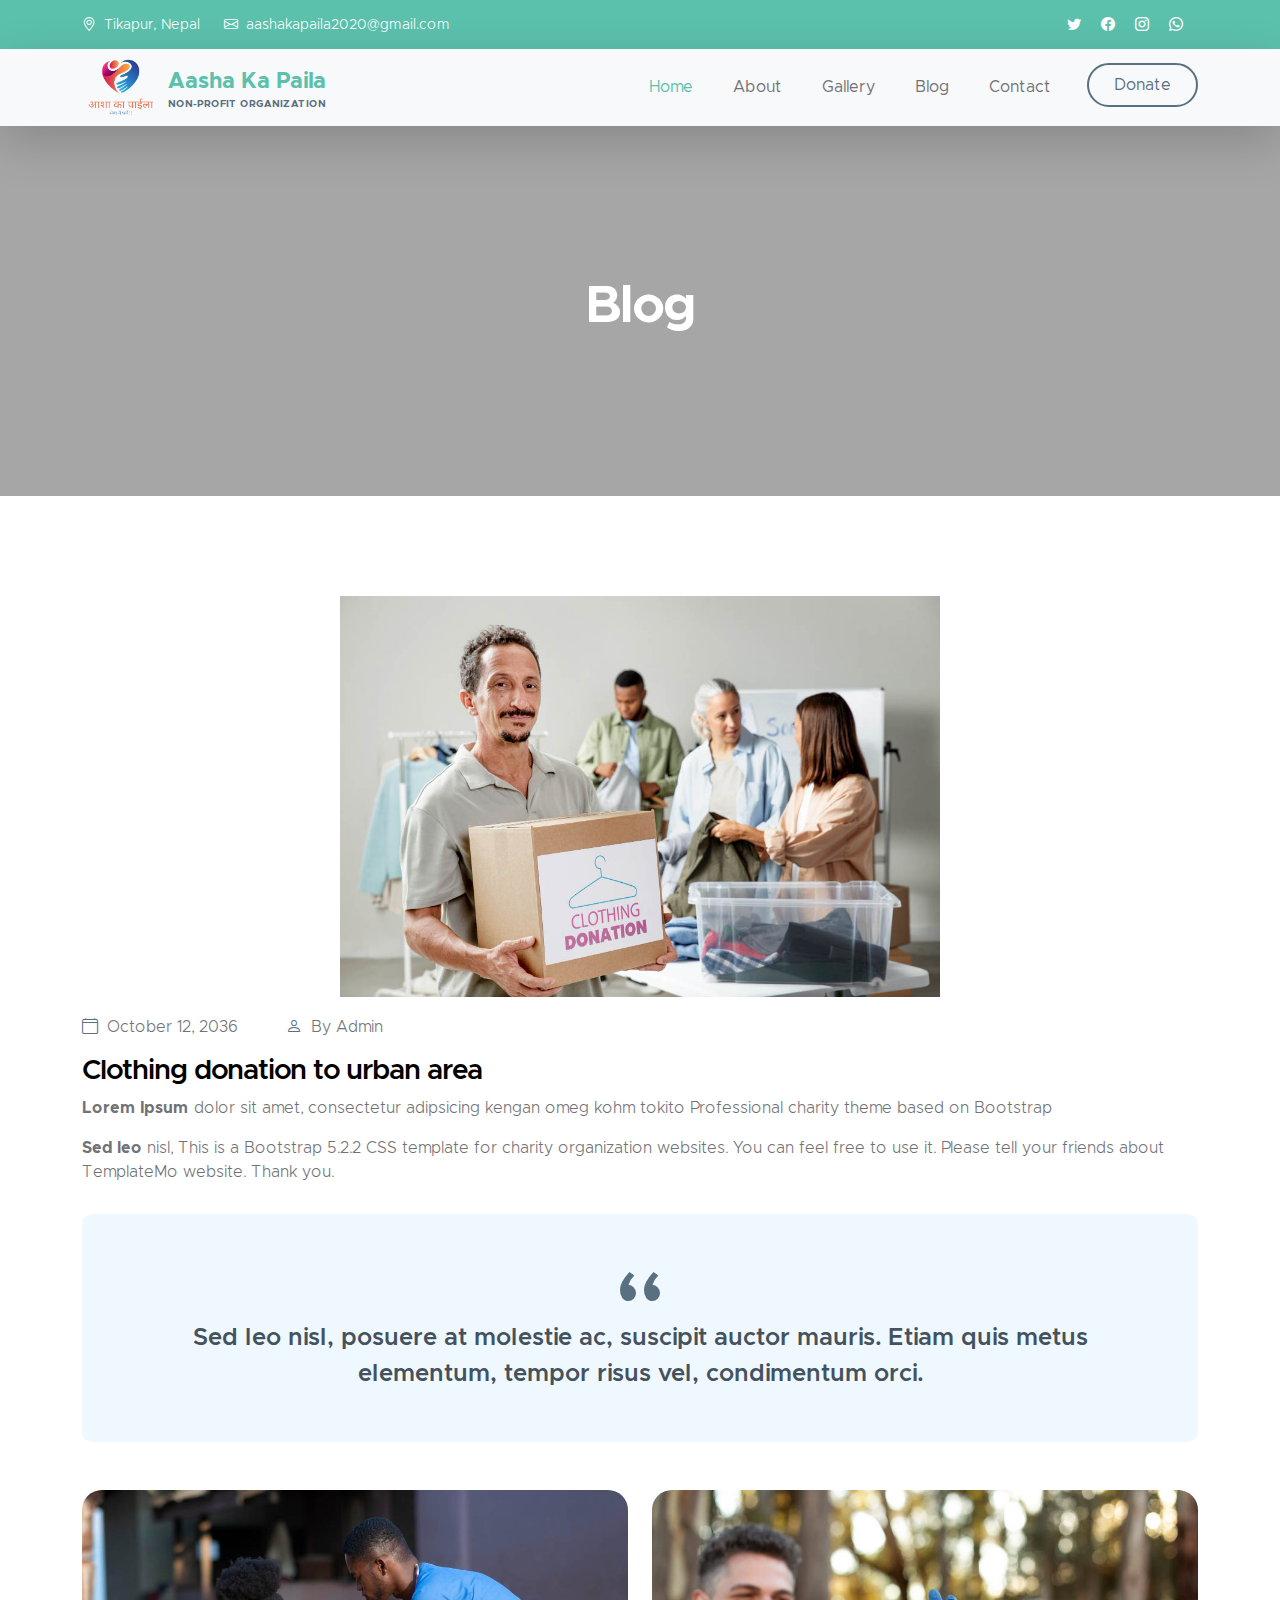
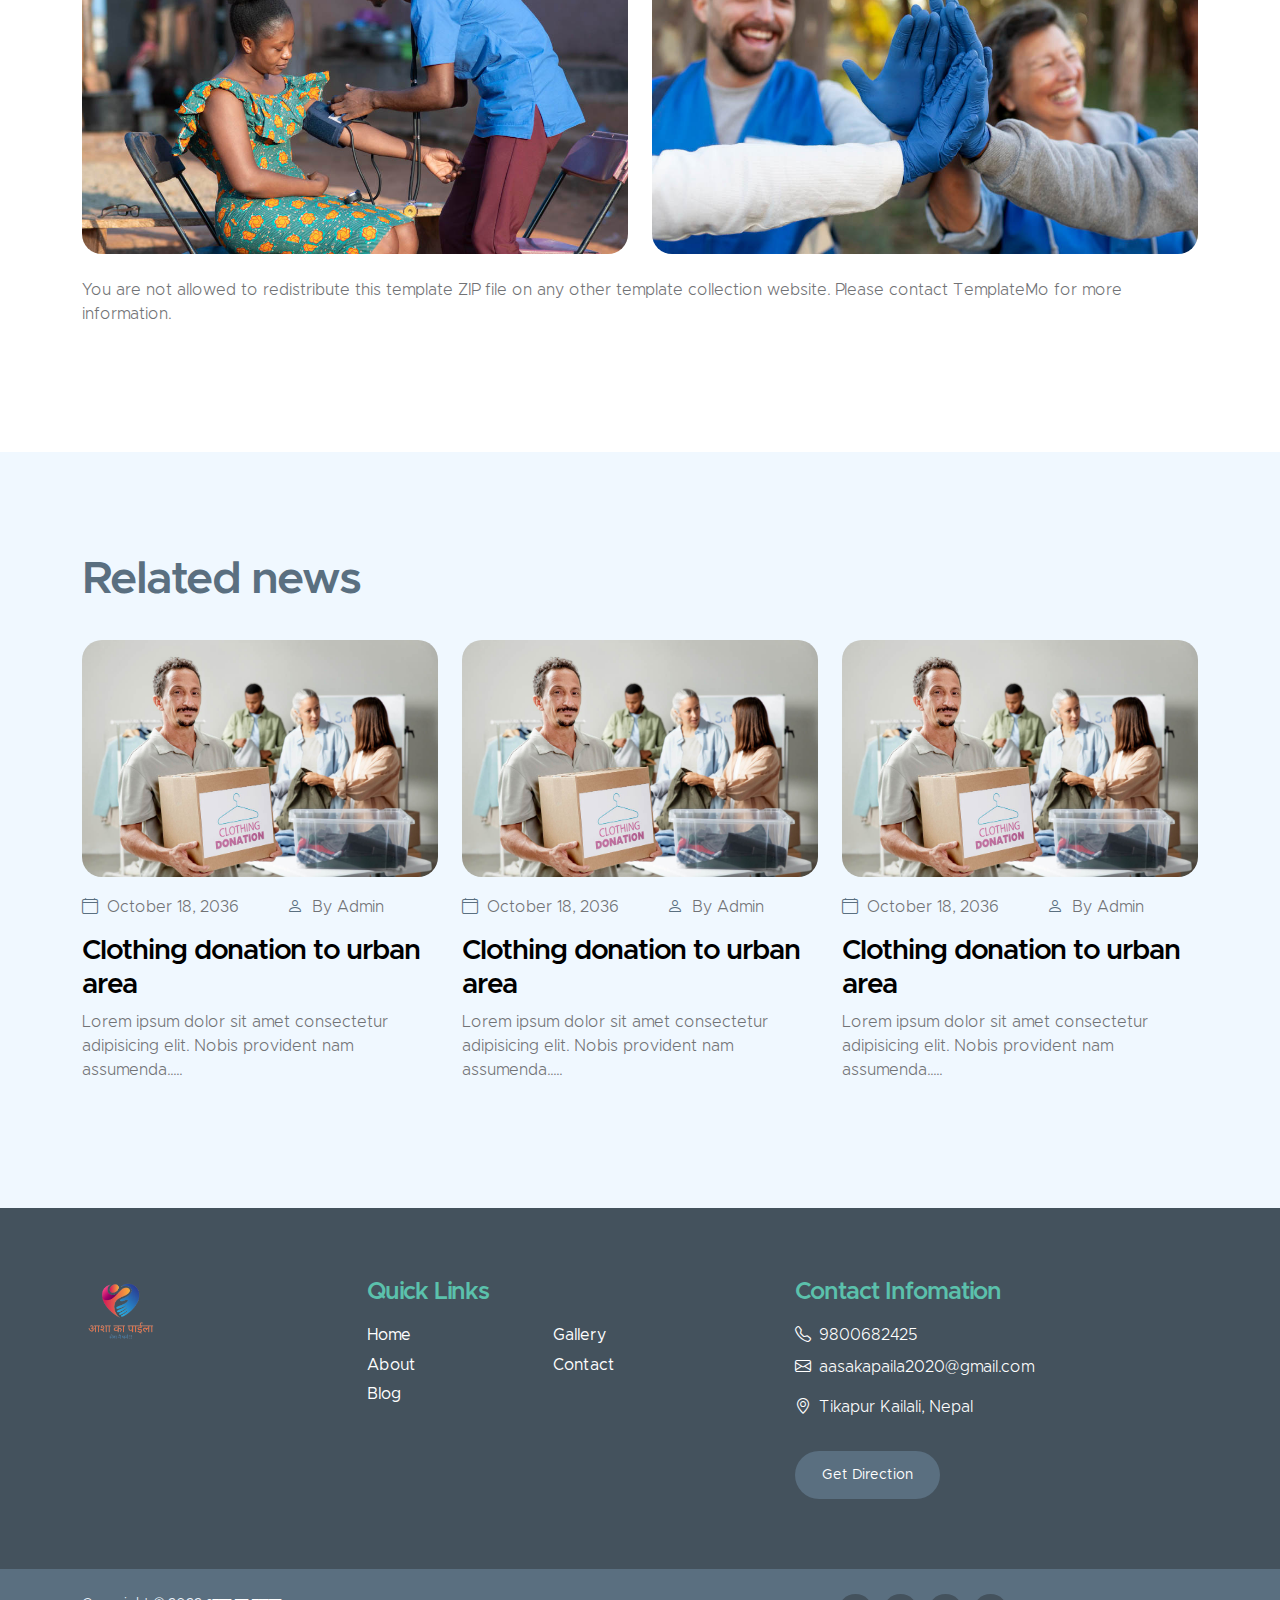
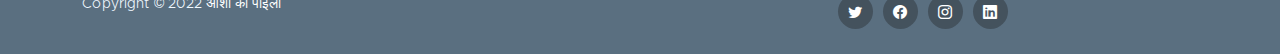
<file: news-detail.html>
<!doctype html>
<html lang="en">

<head>
    <meta charset="utf-8">
    <meta name="viewport" content="width=device-width, initial-scale=1">

    <meta name="description" content="">
    <meta name="author" content="">

    <title>AashaKaPaila</title>

    <!-- CSS FILES -->
    <link href="css/bootstrap.min.css" rel="stylesheet">

    <link href="css/bootstrap-icons.css" rel="stylesheet">

    <link href="css/templatemo-kind-heart-charity.css" rel="stylesheet">
    <!--

TemplateMo 581 AashaKaPaila

https://templatemo.com/tm-581-kind-heart-charity

-->
</head>

<body>

    <header class="site-header">
        <div class="container">
            <div class="row">

                <div class="col-lg-8 col-12 d-flex flex-wrap">
                    <p class="d-flex me-4 mb-0">
                        <i class="bi-geo-alt me-2"></i>
                        Tikapur, Nepal
                    </p>

                    <p class="d-flex mb-0">
                        <i class="bi-envelope me-2"></i>

                        <a href="mailto:aashakapaila2020@gmail.com">
                            aashakapaila2020@gmail.com
                        </a>
                    </p>
                </div>

                <div class="col-lg-3 col-12 ms-auto d-lg-block d-none">
                    <ul class="social-icon">
                        <li class="social-icon-item">
                            <a href="#" class="social-icon-link bi-twitter"></a>
                        </li>

                        <li class="social-icon-item">
                            <a href="https://www.facebook.com/groups/305032934645734/"
                                class="social-icon-link bi-facebook"></a>
                        </li>

                        <li class="social-icon-item">
                            <a href="https://www.instagram.com/aashakapaila2020"
                                class="social-icon-link bi-instagram"></a>
                        </li>

                        

                        <li class="social-icon-item">
                            <a href="#" class="social-icon-link bi-whatsapp"></a>
                        </li>
                    </ul>
                </div>

            </div>
        </div>
    </header>

    <nav class="navbar navbar-expand-lg bg-light shadow-lg">
        <div class="container">
            <a class="navbar-brand" href="index.html">
                <img src="fb-images/logo.png" class="logo img-fluid" alt="Aasha Ka Paila">
                <span>
                    Aasha Ka Paila
                    <small>Non-profit Organization</small>
                </span>
            </a>

            <button class="navbar-toggler" type="button" data-bs-toggle="collapse" data-bs-target="#navbarNav"
                aria-controls="navbarNav" aria-expanded="false" aria-label="Toggle navigation">
                <span class="navbar-toggler-icon"></span>
            </button>

            <div class="collapse navbar-collapse" id="navbarNav">
                <ul class="navbar-nav ms-auto">
                    <li class="nav-item">
                        <a class="nav-link click-scroll" href="index.html">Home</a>
                    </li>

                    <li class="nav-item">
                        <a class="nav-link click-scroll" href="about.html">About</a>
                    </li>

                    <li class="nav-item">
                        <a class="nav-link" href="gallery.html">Gallery</a>
                    </li>

                    <li class="nav-item">
                        <a class="nav-link" href="blog.html">Blog</a>
                    </li>


                    <li class="nav-item">
                        <a class="nav-link click-scroll" href="contact.html">Contact</a>
                    </li>

                    <li class="nav-item ms-3">
                        <a class="nav-link custom-btn custom-border-btn btn" href="donate.html">Donate</a>
                    </li>
                </ul>
            </div>
        </div>
    </nav>

    <main>

        <section class="news-detail-header-section text-center">
            <div class="section-overlay"></div>

            <div class="container">
                <div class="row">

                    <div class="col-lg-12 col-12">
                        <h1 class="text-white">Blog</h1>
                    </div>

                </div>
            </div>
        </section>

        <section class="news-section section-padding">
            <div class="container">
                <div class="row">

                    <div class="col-12">
                        <div class="news-block">
                            <div class="text-center rounded">
                                <img src="images/news/medium-shot-volunteers-with-clothing-donations.jpg"
                                    class="img-fluid" height="300" width="600" alt="">
                                </div>
                            <div class="news-block-info">
                                <div class="d-flex mt-2">
                                    <div class="news-block-date">
                                        <p>
                                            <i class="bi-calendar4 custom-icon me-1"></i>
                                            October 12, 2036
                                        </p>
                                    </div>

                                    <div class="news-block-author mx-5">
                                        <p>
                                            <i class="bi-person custom-icon me-1"></i>
                                            By Admin
                                        </p>
                                    </div>
                                </div>

                                <div class="news-block-title mb-2">
                                    <h4>Clothing donation to urban area</h4>
                                </div>

                                <div class="news-block-body">
                                    <p><strong>Lorem Ipsum</strong> dolor sit amet, consectetur adipsicing kengan omeg
                                        kohm tokito Professional charity theme based on Bootstrap</p>

                                    <p><strong>Sed leo</strong> nisl, This is a Bootstrap 5.2.2 CSS template for charity
                                        organization websites. You can feel free to use it. Please tell your friends
                                        about TemplateMo website. Thank you.</p>

                                    <blockquote>Sed leo nisl, posuere at molestie ac, suscipit auctor mauris. Etiam quis
                                        metus elementum, tempor risus vel, condimentum orci.</blockquote>
                                </div>

                                <div class="row mt-5 mb-4">
                                    <div class="col-lg-6 col-12 mb-4 mb-lg-0">
                                        <img src="images/news/africa-humanitarian-aid-doctor.jpg"
                                            class="news-detail-image img-fluid" alt="">
                                    </div>

                                    <div class="col-lg-6 col-12">
                                        <img src="images/news/close-up-happy-people-working-together.jpg"
                                            class="news-detail-image img-fluid" alt="">
                                    </div>
                                </div>

                                <p>You are not allowed to redistribute this template ZIP file on any other template
                                    collection website. Please <a href="https://templatemo.com/contact"
                                        target="_blank">contact TemplateMo</a> for more information.</p>
                            </div>
                        </div>
                    </div>
                </div>
            </div>
        </section>

        <section class="news-section section-padding section-bg">
            <div class="container">
                <div class="row">

                    <div class="col-lg-12 col-12 mb-4">
                        <h2>Related news</h2>
                    </div>

                    <div class="col-md-4">
                        <div class="news-block">
                            <div class="news-block-top">
                                <a href="news-detail.html">
                                    <img src="images/news/medium-shot-volunteers-with-clothing-donations.jpg"
                                        class="news-image img-fluid" alt="">
                                </a>
                            </div>

                            <div class="news-block-info">
                                <div class="d-flex mt-2">
                                    <div class="news-block-date">
                                        <p>
                                            <i class="bi-calendar4 custom-icon me-1"></i>
                                            October 18, 2036
                                        </p>
                                    </div>

                                    <div class="news-block-author mx-5">
                                        <p>
                                            <i class="bi-person custom-icon me-1"></i>
                                            By Admin
                                        </p>
                                    </div>
                                </div>

                                <div class="news-block-title mb-2">
                                    <h4><a href="news-detail.html" class="news-block-title-link">Clothing donation to
                                            urban area</a></h4>
                                </div>

                                <div class="news-block-body">
                                    <p>Lorem ipsum dolor sit amet consectetur adipisicing elit. Nobis provident nam assumenda.....</p>
                                </div>
                            </div>
                        </div>
                    </div>
                    <div class="col-md-4">
                        <div class="news-block">
                            <div class="news-block-top">
                                <a href="news-detail.html">
                                    <img src="images/news/medium-shot-volunteers-with-clothing-donations.jpg"
                                        class="news-image img-fluid" alt="">
                                </a>
                            </div>

                            <div class="news-block-info">
                                <div class="d-flex mt-2">
                                    <div class="news-block-date">
                                        <p>
                                            <i class="bi-calendar4 custom-icon me-1"></i>
                                            October 18, 2036
                                        </p>
                                    </div>

                                    <div class="news-block-author mx-5">
                                        <p>
                                            <i class="bi-person custom-icon me-1"></i>
                                            By Admin
                                        </p>
                                    </div>
                                </div>

                                <div class="news-block-title mb-2">
                                    <h4><a href="news-detail.html" class="news-block-title-link">Clothing donation to
                                            urban area</a></h4>
                                </div>

                                <div class="news-block-body">
                                    <p>Lorem ipsum dolor sit amet consectetur adipisicing elit. Nobis provident nam assumenda.....</p>
                                </div>
                            </div>
                        </div>
                    </div>
                    <div class="col-md-4">
                        <div class="news-block">
                            <div class="news-block-top">
                                <a href="news-detail.html">
                                    <img src="images/news/medium-shot-volunteers-with-clothing-donations.jpg"
                                        class="news-image img-fluid" alt="">
                                </a>
                            </div>

                            <div class="news-block-info">
                                <div class="d-flex mt-2">
                                    <div class="news-block-date">
                                        <p>
                                            <i class="bi-calendar4 custom-icon me-1"></i>
                                            October 18, 2036
                                        </p>
                                    </div>

                                    <div class="news-block-author mx-5">
                                        <p>
                                            <i class="bi-person custom-icon me-1"></i>
                                            By Admin
                                        </p>
                                    </div>
                                </div>

                                <div class="news-block-title mb-2">
                                    <h4><a href="news-detail.html" class="news-block-title-link">Clothing donation to
                                            urban area</a></h4>
                                </div>

                                <div class="news-block-body">
                                    <p>Lorem ipsum dolor sit amet consectetur adipisicing elit. Nobis provident nam assumenda.....</p>
                                </div>
                            </div>
                        </div>
                    </div>

                </div>
            </div>
        </section>
    </main>

    <footer class="site-footer">
        <div class="container">
            <div class="row">
                <div class="col-lg-3 col-12 mb-4">
                    <img src="fb-images/logo.png" class="logo img-fluid" alt="">
                </div>

                <div class="col-lg-4 col-md-6 col-12 mb-4">
                    <h5 class="site-footer-title mb-3">Quick Links</h5>

                    <ul class="footer-menu">

                        
                        <li class="footer-menu-item"><a href="index.html" class="footer-menu-link">Home</a></li>

                        <li class="footer-menu-item"><a href="about.html" class="footer-menu-link">About</a></li>

                        <li class="footer-menu-item"><a href="blog.html" class="footer-menu-link">Blog</a></li>


                        <li class="footer-menu-item"><a href="gallery.html" class="footer-menu-link">Gallery</a></li>

                        <li class="footer-menu-item"><a href="contact.html" class="footer-menu-link">Contact</a></li>


                    </ul>
                </div>

                <div class="col-lg-4 col-md-6 col-12 mx-auto">
                    <h5 class="site-footer-title mb-3">Contact Infomation</h5>

                    <p class="text-white d-flex mb-2">
                        <i class="bi-telephone me-2"></i>

                        <a href="tel: 9800682425" class="site-footer-link">
                            9800682425
                        </a>
                    </p>

                    <p class="text-white d-flex">
                        <i class="bi-envelope me-2"></i>

                        <a href="mailto:aasakapaila2020@gmail.com" class="site-footer-link">
                            aasakapaila2020@gmail.com
                        </a>
                    </p>

                    <p class="text-white d-flex mt-3">
                        <i class="bi-geo-alt me-2"></i>
                        Tikapur Kailali, Nepal
                    </p>

                    <a href="#" class="custom-btn btn mt-3">Get Direction</a>
                </div>

                
            </div>
        </div>

        <div class="site-footer-bottom">
            <div class="container">
                <div class="row">

                    <div class="col-lg-6 col-md-7 col-12">
                        <p class="copyright-text mb-0">Copyright © 2022 <a href="#">आशा का पाइला</a><br>
                            <!-- Developed By:
                            <a href="https://neptechpal.com">Neptechpal Pvt Ltd</a> -->
                        </p>
                    </div>

                    <div class="col-lg-6 col-md-5 col-12 d-flex justify-content-center align-items-center mx-auto">
                        <ul class="social-icon">
                            <li class="social-icon-item">
                                <a href="#" class="social-icon-link bi-twitter"></a>
                            </li>

                            <li class="social-icon-item">
                                <a href="https://www.facebook.com/groups/305032934645734/"
                                    class="social-icon-link bi-facebook"></a>
                            </li>

                            <li class="social-icon-item">
                                <a href="#" class="social-icon-link bi-instagram"></a>
                            </li>

                            <li class="social-icon-item">
                                <a href="#" class="social-icon-link bi-linkedin"></a>
                            </li>

                            
                        </ul>
                    </div>

                </div>
            </div>
        </div>
    </footer>

    <!-- JAVASCRIPT FILES -->
    <script src="js/jquery.min.js"></script>
    <script src="js/bootstrap.min.js"></script>
    <script src="js/jquery.sticky.js"></script>
    <script src="js/click-scroll.js"></script>
    <script src="js/counter.js"></script>
    <script src="js/custom.js"></script>

</body>

</html>
</file>
<file: css/templatemo-kind-heart-charity.css>
/*

TemplateMo 581 AashaKaPaila

https://templatemo.com/tm-581-kind-heart-charity

*/



@font-face {
    font-family: 'Metropolis';
    src: url('../fonts/Metropolis/Metropolis-Regular.woff2') format('woff2'),
        url('../fonts/Metropolis/Metropolis-Regular.woff') format('woff');
    font-weight: normal;
    font-style: normal;
    font-display: swap;
}

@font-face {
    font-family: 'Metropolis';
    src: url('../fonts/Metropolis/Metropolis-Light.woff2') format('woff2'),
        url('../fonts/Metropolis/Metropolis-Light.woff') format('woff');
    font-weight: 300;
    font-style: normal;
    font-display: swap;
}

@font-face {
    font-family: 'Metropolis';
    src: url('../fonts/Metropolis/Metropolis-SemiBold.woff2') format('woff2'),
        url('../fonts/Metropolis/Metropolis-SemiBold.woff') format('woff');
    font-weight: 600;
    font-style: normal;
    font-display: swap;
}

@font-face {
    font-family: 'Metropolis';
    src: url('../fonts/Metropolis/Metropolis-Bold.woff2') format('woff2'),
        url('../fonts/Metropolis/Metropolis-Bold.woff') format('woff');
    font-weight: bold;
    font-style: normal;
    font-display: swap;
}

/*---------------------------------------
  CUSTOM PROPERTIES ( VARIABLES )             
-----------------------------------------*/
:root {
  --white-color:                  #ffffff;
  --primary-color:                #5bc1ac;
  --secondary-color:              #5a6f80;
  --section-bg-color:             #f0f8ff;
  --site-footer-bg-color:         #44525d;
  --custom-btn-bg-color:          #597081;
  --custom-btn-bg-hover-color:    #5bc1ac;
  --dark-color:                   #000000;
  --p-color:                      #717275;
  --border-color:                 #e9eaeb;

  --body-font-family:             'Metropolis', sans-serif;

  --h1-font-size:                 52px;
  --h2-font-size:                 46px;
  --h3-font-size:                 32px;
  --h4-font-size:                 28px;
  --h5-font-size:                 24px;
  --h6-font-size:                 22px;
  --p-font-size:                  16px;
  --btn-font-size:                18px;
  --copyright-font-size:          14px;

  --border-radius-large:          100px;
  --border-radius-medium:         20px;
  --border-radius-small:          10px;

  --font-weight-light:            300;
  --font-weight-normal:           400;
  --font-weight-semibold:         600;
  --font-weight-bold:             700;
}

body {
  background-color: var(--white-color);
  font-family: var(--body-font-family); 
}


/*---------------------------------------
  TYPOGRAPHY               
-----------------------------------------*/

h2,
h3,
h4,
h5,
h6 {
  color: var(--dark-color);
}

h1,
h2,
h3,
h4,
h5,
h6 {
  font-weight: var(--font-weight-semibold);
  letter-spacing: -1px;
}

h1 {
  font-size: var(--h1-font-size);
  font-weight: var(--font-weight-bold);
  letter-spacing: -2px;
}

h2 {
  color: var(--secondary-color);
  font-size: var(--h2-font-size);
  letter-spacing: -2px;
}

h3 {
  font-size: var(--h3-font-size);
}

h4 {
  font-size: var(--h4-font-size);
}

h5 {
  color: var(--primary-color);
  font-size: var(--h5-font-size);
}

h6 {
  font-size: var(--h6-font-size);
}

p {
  color: var(--p-color);
  font-size: var(--p-font-size);
  font-weight: var(--font-weight-light);
}

ul li {
  color: var(--p-color);
  font-size: var(--p-font-size);
  font-weight: var(--font-weight-normal);
}

a, 
button {
  touch-action: manipulation;
  transition: all 0.3s;
}

a {
  color: var(--p-color);
  text-decoration: none;
}

a:hover {
  color: var(--primary-color);
}

b,
strong {
  font-weight: var(--font-weight-bold);
}


/*---------------------------------------
  SECTION               
-----------------------------------------*/
.section-padding {
  padding-top: 100px;
  padding-bottom: 100px;
}

.section-bg {
  background-color: var(--section-bg-color);
}

.section-overlay {
  background: rgba(0, 0, 0, 0.35);
  position: absolute;
  top: 0;
  left: 0;
  pointer-events: none;
  width: 100%;
  height: 100%;
}

.section-overlay + .container {
  position: relative;
}


/*---------------------------------------
  CUSTOM BLOCK               
-----------------------------------------*/
.custom-block-wrap {
  background: var(--white-color);
  border-radius: var(--border-radius-medium);
  position: relative;
  overflow: hidden;
  transition: all 0.5s;
}

.custom-block-wrap:hover {
  box-shadow: 0 1rem 3rem rgba(0,0,0,.175);
}

.custom-block-body {
  padding: 30px;
}

.custom-block-image {
  display: block;
  width: 100%;
  height: 100%;
  object-fit: cover;
}

.custom-block .custom-btn {
  border-radius: 0;
  display: block;
}


/*---------------------------------------
  PROGRESS BAR               
-----------------------------------------*/
.progress {
  background: var(--border-color);
  height: 5px;
}

.progress-bar {
  background: var(--secondary-color);
}


/*---------------------------------------
  CUSTOM ICON COLOR               
-----------------------------------------*/
.custom-icon {
  color: var(--secondary-color);
}


/*---------------------------------------
  CUSTOM LIST               
-----------------------------------------*/
.custom-list {
  margin-bottom: 0;
  padding-left: 0;
}

.custom-list-item {
  list-style: none;
  margin-top: 10px;
  margin-bottom: 10px;
}


/*---------------------------------------
  CUSTOM TEXT BOX               
-----------------------------------------*/
.custom-text-box {
  background: var(--white-color);
  border-radius: var(--border-radius-medium);
  margin-bottom: 24px;
  padding: 40px;
}

.custom-text-box-image {
  border-radius: var(--border-radius-medium);
  width: 100%;
  height: 100%;
  object-fit: cover;
}

.custom-text-box-icon {
  background: var(--section-bg-color);
  border-radius: var(--border-radius-large);
  color: var(--secondary-color);
  font-size: var(--h6-font-size);
  text-align: center;
  display: inline-block;
  vertical-align: middle;
  width: 25px;
  height: 25px;
  line-height: 30px;
}


/*---------------------------------------
  AVATAR IMAGE - TESTIMONIAL, AUTHOR               
-----------------------------------------*/
.avatar-image {
  border-radius: var(--border-radius-large);
  width: 65px;
  height: 65px;
  object-fit: cover;
}


/*---------------------------------------
  CUSTOM BUTTON               
-----------------------------------------*/
.custom-btn {
  background: var(--secondary-color);
  border: 2px solid transparent;
  border-radius: var(--border-radius-large);
  color: var(--white-color);
  font-size: var(--btn-font-size);
  font-weight: var(--font-weight-normal);
  line-height: normal;
  padding: 15px 25px;
}

.navbar-expand-lg .navbar-nav .nav-link.custom-btn {
  color: var(--custom-btn-bg-color);
  margin-top: 8px;
  padding: 12px 25px;
}

.custom-btn:hover {
  background: var(--primary-color);
  color: var(--white-color);
}

.custom-border-btn {
  background: transparent;
  border: 2px solid var(--custom-btn-bg-color);
  color: var(--primary-color);
}

.navbar-expand-lg .navbar-nav .nav-link.custom-btn:hover,
.custom-border-btn:hover {
  background: var(--custom-btn-bg-hover-color);
  border-color: transparent;
  color: var(--white-color);
}


/*---------------------------------------
  NAVIGATION              
-----------------------------------------*/
.navbar {
  background: var(--white-color);
  z-index: 9;
  padding-top: 0;
  padding-bottom: 0;
}

.navbar-brand {
  color: var(--primary-color);
  font-size: var(--h6-font-size);
  font-weight: var(--font-weight-bold);
}

.navbar-brand span {
  display: inline-block;
  vertical-align: middle;
}

.navbar-brand small {
  color: var(--secondary-color);
  display: block;
  font-size: 10px;
  line-height: normal;
  text-transform: uppercase;
}

.logo {
  width: 80px;
  height: auto;
}

.navbar-expand-lg .navbar-nav .nav-link {
  margin-right: 0;
  margin-left: 0;
  padding: 20px;
}

.navbar-nav .nav-link {
  display: inline-block;
  color: var(--p-color);
  font-size: var(--p-font-size);
  font-weight: var(--font-weight-medium);
  position: relative;
  padding-top: 15px;
  padding-bottom: 15px;
}

.navbar-nav .nav-link.active, 
.navbar-nav .nav-link:hover {
  background: transparent;
  color: var(--primary-color);
}

.dropdown-menu {
  background: var(--white-color);
  box-shadow: 0 1rem 3rem rgba(0,0,0,.175);
  border: 0;
  max-width: 50px;
  padding: 0;
  margin-top: 20px;
}

.dropdown-item {
  display: inline-block;
  color: var(--p-bg-color);
  font-size: var(--menu-font-size);
  font-weight: var(--font-weight-medium);
  position: relative;
  padding-top: 10px;
  padding-bottom: 10px;
}

.dropdown-menu li:last-child .dropdown-item {
  padding-top: 0;
}

.dropdown-item.active, 
.dropdown-item:active,
.dropdown-item:focus, 
.dropdown-item:hover {
  background: transparent;
  color: var(--primary-color);
}

.dropdown-toggle::after {
  content: "\f282";
  display: inline-block;
  font-family: bootstrap-icons !important;
  font-size: var(--copyright-font-size);
  font-style: normal;
  font-weight: normal !important;
  font-variant: normal;
  text-transform: none;
  line-height: 1;
  vertical-align: -.125em;
  -webkit-font-smoothing: antialiased;
  -moz-osx-font-smoothing: grayscale;
  position: relative;
  left: 2px;
  border: 0;
}

@media screen and (min-width: 992px) {
  .dropdown:hover .dropdown-menu {
    display: block;
    margin-top: 0;
  }
}

.navbar-toggler {
  border: 0;
  padding: 0;
  cursor: pointer;
  margin: 0;
  width: 30px;
  height: 35px;
  outline: none;
}

.navbar-toggler:focus {
  outline: none;
  box-shadow: none;
}

.navbar-toggler[aria-expanded="true"] .navbar-toggler-icon {
  background: transparent;
}

.navbar-toggler[aria-expanded="true"] .navbar-toggler-icon:before,
.navbar-toggler[aria-expanded="true"] .navbar-toggler-icon:after {
  transition: top 300ms 50ms ease, -webkit-transform 300ms 350ms ease;
  transition: top 300ms 50ms ease, transform 300ms 350ms ease;
  transition: top 300ms 50ms ease, transform 300ms 350ms ease, -webkit-transform 300ms 350ms ease;
  top: 0;
}

.navbar-toggler[aria-expanded="true"] .navbar-toggler-icon:before {
  transform: rotate(45deg);
}

.navbar-toggler[aria-expanded="true"] .navbar-toggler-icon:after {
  transform: rotate(-45deg);
}

.navbar-toggler .navbar-toggler-icon {
  background: var(--dark-color);
  transition: background 10ms 300ms ease;
  display: block;
  width: 30px;
  height: 2px;
  position: relative;
}

.navbar-toggler .navbar-toggler-icon:before,
.navbar-toggler .navbar-toggler-icon:after {
  transition: top 300ms 350ms ease, -webkit-transform 300ms 50ms ease;
  transition: top 300ms 350ms ease, transform 300ms 50ms ease;
  transition: top 300ms 350ms ease, transform 300ms 50ms ease, -webkit-transform 300ms 50ms ease;
  position: absolute;
  right: 0;
  left: 0;
  background: var(--dark-color);
  width: 30px;
  height: 2px;
  content: '';
}

.navbar-toggler .navbar-toggler-icon::before {
  top: -8px;
}

.navbar-toggler .navbar-toggler-icon::after {
  top: 8px;
}


/*---------------------------------------
  SITE HEADER              
-----------------------------------------*/
.site-header {
  background: var(--primary-color);
  padding-top: 15px;
  padding-bottom: 10px;
}

.site-header p,
.site-header p a,
.site-header .social-icon-link {
  color: var(--white-color);
  font-size: var(--copyright-font-size);
}

.site-header .social-icon {
  text-align: right;
}

.site-header .social-icon-link {
  background: transparent;
  width: inherit;
  height: inherit;
  line-height: inherit;
  margin-right: 15px;
}


/*---------------------------------------
  HERO & HERO SLIDE         
-----------------------------------------*/
.hero-section-full-height {
  height: 680px;
  min-height: 680px;
  position: relative;
}

.carousel:hover .carousel-control-next-icon, 
.carousel:hover .carousel-control-prev-icon {
  opacity: 1;
}

#hero-slide .carousel-item {
  height: 680px;
  min-height: 680px;
}

#hero-slide .carousel-caption {
  background: var(--white-color);
  clip-path: polygon(100% 100%, 100% 150px, 0 100%);
  color: var(--secondary-color);
  top: 1px;
  bottom: -1px;
  right: 0;
  left: auto;
  text-align: right;
  min-width: 680px;
  min-height: 680px;
  padding: 100px 100px 50px 100px;
}

.carousel-image {
  display: block;
  width: 100%;
  min-height: 680px;
}

#hero-slide .carousel-indicators-wrap {
  position: absolute;
  bottom: 0;
  right: 0;
  left: 0;
}

#hero-slide .carousel-indicators {
  margin-right: 0;
  margin-left: 22px;
  justify-content: inherit;
}

.carousel-control-next, 
.carousel-control-prev {
  opacity: 1;
}

.carousel-control-next-icon, 
.carousel-control-prev-icon {
  background-color: var(--secondary-color);
  border-radius: var(--border-radius-large);
  background-size: 60% 60%;
  width: 80px;
  height: 80px;
  opacity: 0;
  transition: all 0.5s;
}

.carousel-control-next-icon:hover, 
.carousel-control-prev-icon:hover {
  background-color: var(--primary-color);
}


/*---------------------------------------
  FEATURE BLOCK              
-----------------------------------------*/
.featured-block {
  text-align: center;
  transition: all 0.5s ease;
  min-height: 256px;
  padding: 15px;
}

.featured-block:hover {
  background: var(--white-color);
  border-radius: var(--border-radius-medium);
  box-shadow: 0 1rem 3rem rgba(0,0,0,.175);
}

.featured-block:hover .featured-block-image {
  transform: scale(0.75);
}

.featured-block-image {
  display: block;
  margin: auto;
  transition: all 0.5s;
}

.featured-block:hover .featured-block-text {
  margin-top: 0;
}

.featured-block-text {
  color: var(--primary-color);
  font-size: var(--h5-font-size);
  margin-top: 20px;
  transition: all 0.5s;
}


/*---------------------------------------
  ABOUT              
-----------------------------------------*/
.about-section {
  background-repeat: no-repeat;
  background-position: center;
  background-size: cover;
}

.about-image {
  border-radius: var(--border-radius-medium);
  display: block;
  width: 350px;
  height: 400px;
  object-fit: cover;
}

.custom-text-block {
  padding: 60px 40px;
}


/*---------------------------------------
  COUNTER NUMBERS              
-----------------------------------------*/
.counter-thumb {
  margin: 20px;
  margin-bottom: 0;
}

.counter-number,
.counter-text {
  color: var(--secondary-color);
  display: block;
}

.counter-number,
.counter-number-text {
  color: var(--primary-color);
  font-size: var(--h1-font-size);
  font-weight: var(--font-weight-bold);
  line-height: normal;
}


/*---------------------------------------
  VOLUNTEER              
-----------------------------------------*/
.volunteer-section {
  background: var(--secondary-color);
  position: relative;
  overflow: hidden;
}

.volunteer-section::after {
  content: "";
  background: var(--primary-color);
  border-radius: 50%;
  position: absolute;
  bottom: -110px;
  right: -80px;
  width: 350px;
  height: 350px;
}

.volunteer-form {
  background: var(--white-color);
  border-radius: var(--border-radius-medium);
  padding: 50px;
}

.volunteer-image {
  border-radius: 100%;
  display: block;
  margin: auto;
  width: 300px;
  height: 300px;
  object-fit: cover;
}

.volunteer-section .custom-block-body {
  max-width: 440px;
  margin: 0 auto;
}

.volunteer-section .custom-block-body p {
  line-height: 1.7;
}


/*---------------------------------------
  DONATE              
-----------------------------------------*/
.donate-section {
  background-image: url('../images/different-people-doing-volunteer-work.jpg');
  background-repeat: no-repeat;
  background-position: center;
  background-size: cover;
  position: relative;
  padding-top: 150px;
  padding-bottom: 150px;
}

.donate-form {
  background: var(--white-color);
  border-radius: var(--border-radius-medium);
  position: relative;
  overflow: hidden;
  padding: 50px;
}


/*---------------------------------------
  NEWS         
-----------------------------------------*/
.news-detail-header-section {
  background-repeat: no-repeat;
  background-position: center;
  background-size: cover;
  position: relative;
  padding-top: 150px;
  padding-bottom: 150px;
}

.news-block-top {
  border-radius: var(--border-radius-medium);
  position: relative;
  overflow: hidden;
}

.news-block-two-col-image-wrap {
  border-radius: var(--border-radius-small);
  position: relative;
  overflow: hidden;
  width: 150px;
  margin-right: 20px;
}

.news-category-block {
  background: var(--secondary-color);
  position: absolute;
  bottom: 0;
  right: 0;
  left: 0;
  padding: 10px 20px;
}

.news-category-block .category-block-link {
  color: var(--white-color);
  margin-right: 10px;
}

.news-block-info {
  padding-top: 10px;
  padding-bottom: 10px;
}

.news-block-title-link {
  color: var(--dark-color);
}

.news-detail-image {
  display: block;
  border-radius: var(--border-radius-medium);
}

blockquote {
  background: var(--section-bg-color);
  border-radius: var(--border-radius-small);
  font-size: var(--h5-font-size);
  font-weight: var(--font-weight-semibold);
  color: var(--site-footer-bg-color);
  margin-top: 30px;
  margin-bottom: 30px;
  padding: 90px 50px 50px 50px;
  text-align: center;
}

blockquote::before {
  content: "“";
  color: var(--custom-btn-bg-color);
  font-size: 100px;
  line-height: 1rem;
  display: block;
}

.author-comment-link {
  font-size: var(--copyright-font-size);
  font-weight: var(--font-weight-semibold);
}

.search-form {
  margin-top: 20px;
}

.category-block,
.subscribe-form {
  margin-top: 40px;
  margin-bottom: 40px;
}

.category-block-link {
  font-size: var(--copyright-font-size);
  margin-top: 5px;
  margin-bottom: 5px;
}

.category-block-link:hover {
  color: var(--primary-color);
}

.badge {
  background: var(--secondary-color);
  border-radius: var(--border-radius-medium);
  font-weight: var(--font-weight-normal);
  line-height: normal;
  padding-bottom: 2px;
}

.tags-block-link {
  border: 1px solid var(--border-color);
  border-radius: var(--border-radius-medium);
  display: inline-block;
  font-size: var(--copyright-font-size);
  line-height: normal;
  margin-right: 10px;
  margin-top: 5px;
  margin-bottom: 5px;
  padding: 8px 15px;
}

.tags-block-link:hover {
  border-color: var(--dark-color);
  color: var(--dark-color);
}

.cta-section {
  position: relative;
  overflow: hidden;
}

.cta-section::before {
  content: "";
  background-color: var(--primary-color);
  border-radius: 50%;
  position: absolute;
  top: -100px;
  left: -30px;
  margin: auto;
  width: 200px;
  height: 200px;
}

.cta-section::after {
  content: "";
  border: 20px solid var(--custom-btn-bg-color);
  border-radius: 50%;
  position: absolute;
  bottom: -100px;
  right: 0;
  left: 0;
  margin: auto;
  width: 150px;
  height: 150px;
}


/*---------------------------------------
  TESTIMONIAL CAROUSEL              
-----------------------------------------*/
.testimonial-section {
  position: relative;
  overflow: hidden;
  text-align: center;
}

.testimonial-section::before {
  content: "";
  background-color: var(--primary-color);
  border-radius: 50%;
  position: absolute;
  top: -100px;
  left: -30px;
  margin: auto;
  width: 250px;
  height: 250px;
}

.testimonial-section::after {
  content: "";
  background: var(--custom-btn-bg-color);
  border-radius: 50%;
  position: absolute;
  bottom: -110px;
  right: -80px;
  width: 350px;
  height: 350px;
}

#testimonial-carousel .carousel-caption {
  position: relative;
  right: 0;
  bottom: 0;
  left: 0;
}

#testimonial-carousel .carousel-title {
  background: var(--section-bg-color);
  line-height: normal;
  margin-bottom: 30px;
}

#testimonial-carousel .carousel-title::before {
  content: open-quote;
  color: var(--p-color);
  font-size: var(--h1-font-size);
  position: relative;
  top: 10px;
  right: 10px;
}

#testimonial-carousel .carousel-title::after {
  content: close-quote;
  color: var(--p-color);
  font-size: var(--h1-font-size);
  position: relative;
  top: 10px;
  left: 10px;
}

#testimonial-carousel .carousel-title {
  quotes: "“" "”" "‘" "’";
}

#testimonial-carousel .carousel-name {
  background: var(--primary-color);
  border-radius: var(--border-radius-medium);
  position: relative;
  overflow: hidden;
  padding: 10px 20px;
}

#testimonial-carousel .carousel-name::before {
  content: "";
  position: absolute;
  top: -10px;
  right: 0;
  left: 0;
  width: 0;
  height: 0;
  margin: auto;
  border-left: 10px solid transparent;
  border-right: 10px solid transparent;
  border-bottom: 10px solid var(--primary-color);
}

.carousel-name-title {
  font-weight: var(--font-weight-semibold);
}

#testimonial-carousel .carousel-indicators {
  position: relative;
  top: 150px;
  bottom: auto;
  margin-top: 50px;
  margin-bottom: 150px;
}

#testimonial-carousel .carousel-indicators li {
  text-indent: inherit;
  background: transparent;
  margin: 0 10px; 
}

#testimonial-carousel .carousel-indicators li,
#testimonial-carousel .carousel-indicators li::before {
  width: 45px;
  height: 45px; 
}

#testimonial-carousel .carousel-indicators .avatar-image {
  width: 45px;
  height: 45px; 
}

#testimonial-carousel .carousel-indicators .active,
#testimonial-carousel .carousel-indicators .active .avatar-image {
  background: transparent;
  width: 50px; 
  height: 50px;
}


/*---------------------------------------
  CONTACT               
-----------------------------------------*/
.contact-section {
  background: var(--white-color);
}

.contact-form {
  background: var(--section-bg-color);
  border-radius: var(--border-radius-small);
  padding: 40px;
}

.contact-info-wrap {
  padding-top: 40px;
}

.contact-image-wrap {
  border-bottom: 1px solid rgba(0, 0, 0, 0.05);
  margin-top: 20px;
  margin-bottom: 30px;
  padding-bottom: 30px;
  width: 100%;
}


/*---------------------------------------
  CUSTOM FORM               
-----------------------------------------*/
.custom-form .form-control,
.input-group-file {
  background-color: var(--section-bg-color);
  box-shadow: none;
  border: 0;
  color: var(--p-color);
  margin-bottom: 24px;
  padding-top: 13px;
  padding-bottom: 13px;
  outline: none;
}

.custom-form .form-control:hover,
.custom-form .form-control:focus {
  border-color: var(--secondary-color);
}

.custom-form label {
  margin-bottom: 10px;
}

.custom-form .form-check-group {
  margin-bottom: 20px;
}

.donate-form .form-check-group-donation-frequency {
  padding-right: 0;
}

.form-check-group-donation-frequency + .form-check-group-donation-frequency {
  padding-right: 12px;
  padding-left: 0;
}

.form-check-group-donation-frequency .form-check-label {
  font-weight: var(--font-weight-semibold);
}

#DonationFrequencyOne {
  border-top-right-radius: 0;
  border-bottom-right-radius: 0;
}

#DonationFrequencyMonthly {
  border-top-left-radius: 0;
  border-bottom-left-radius: 0;
}

.custom-form .form-check-radio {
  position: relative;
  height: 100%;
  padding-left: 0;
}

.custom-form .input-group-text {
  background: var(--secondary-color);
  border: 0;
  color: var(--white-color);
}

.custom-form .form-check-radio .form-check-label {
  position: absolute;
  top: 50%;
  left: 50%;
  transform: translate(-50%, -50%);
  text-align: center;
}

.form-check-radio .form-check-input[type=radio] {
  background-color: var(--section-bg-color);
  border-radius: .25rem;
  border: 0;
  box-shadow: none;
  outline: none;
  width: 100%;
  margin-top: 0;
  margin-left: 0;
  padding: 25px 50px;
  transition: all 0.5s;
}

.form-check-radio .form-check-input:checked[type=radio] {
  background-image: none;
}

.form-check-radio .form-check-input:checked[type=radio] + .form-check-label,
.form-check-radio .form-check-input:hover + .form-check-label,
.form-check-radio .form-check-input:checked + .form-check-label {
  color: var(--white-color);
}

.form-check-radio .form-check-input:hover,
.form-check-radio .form-check-input:checked {
  background-color: var(--secondary-color);
  border-color: var(--white-color);
}

.input-group-file {
  border-radius: .25rem;
  padding: 13px .75rem;
}

.input-group-file input[type=file] {
  width: 0.1px;
  height: 0.1px;
  opacity: 0;
  overflow: hidden;
  position: absolute;
  z-index: -1;
  padding: 0;
}

.input-group-file .input-group-text {
  background: transparent;
  color: inherit;
  margin-bottom: 0;
  padding: 0;
}

.custom-form button[type="submit"] {
  background: var(--custom-btn-bg-color);
  border: none;
  border-radius: var(--border-radius-large);
  color: var(--white-color);
  font-size: var(--p-font-size);
  font-weight: var(--font-weight-semibold);
  transition: all 0.3s;
  margin-bottom: 0;
}

.custom-form button[type="submit"]:hover,
.custom-form button[type="submit"]:focus {
  background: var(--custom-btn-bg-hover-color);
  border-color: transparent;
}


/*---------------------------------------
  CONTACT SEARCH & DONATE & SUBCRIBE FORM              
-----------------------------------------*/
.contact-form .form-control {
  background: var(--white-color);
}

.search-form {
  position: relative;
}

.search-form .form-control {
  padding-right: 50px;
}

.search-form button[type="submit"] {
  background: transparent;
  position: absolute;
  top: 0;
  right: 0;
  color: var(--p-color);
  width: 50px;
  padding: 12px;
}

.search-form button[type="submit"]:hover {
  background: transparent;
  color: var(--dark-color);
}

.subscribe-form {
  background: var(--section-bg-color);
  border-radius: var(--border-radius-small);
  padding: 30px;
}

.subscribe-form .form-control {
  background: var(--white-color);
}

.donate-form .form-control {
  margin-bottom: 0;
}


/*---------------------------------------
  SITE FOOTER              
-----------------------------------------*/
.site-footer {
  background-color: var(--site-footer-bg-color);
  padding-top: 70px;
}

.site-footer-bottom {
  background-color: var(--secondary-color);
  position: relative;
  z-index: 2;
  margin-top: 70px;
  padding-top: 25px;
  padding-bottom: 25px;
}

.site-footer-bottom a {
	color: var(--white-color);
}

.site-footer-bottom a:hover {
	color: #FF6;
}

.site-footer-link {
  color: var(--white-color);
}

.copyright-text {
  color: var(--section-bg-color);
  font-size: var(--copyright-font-size);
  margin-right: 30px;
}

.site-footer .custom-btn {
  font-size: var(--copyright-font-size);
}

.site-footer .custom-btn:hover {
  background: var(--primary-color);
}


/*---------------------------------------
  FOOTER MENU               
-----------------------------------------*/
.footer-menu {
  column-count: 2;
  margin: 0;
  padding: 0;
}

.footer-menu-item {
  list-style: none;
  display: block;
}

.footer-menu-link {
  font-size: var(--p-font-size);
  color: var(--white-color);
  display: inline-block;
  vertical-align: middle;
  margin-right: 10px;
  margin-bottom: 5px;
}


/*---------------------------------------
  SOCIAL ICON               
-----------------------------------------*/
.social-icon {
  margin: 0;
  padding: 0;
}

.social-icon-item {
  list-style: none;
  display: inline-block;
  vertical-align: top;
}

.social-icon-link {
  background: var(--site-footer-bg-color);
  border-radius: var(--border-radius-large);
  color: var(--white-color);
  font-size: var(--copyright-font-size);
  display: block;
  margin-right: 5px;
  text-align: center;
  width: 35px;
  height: 35px;
  line-height: 38px;
}

.social-icon-link:hover {
  background: var(--primary-color);
  color: var(--white-color);
}


/*---------------------------------------
  RESPONSIVE STYLES               
-----------------------------------------*/
@media screen and (min-width: 1600px) {
  .featured-block {
    min-height: inherit;
  }

  .volunteer-section::after {
    width: 450px;
    height: 450px;
  }
  
  .volunteer-image {
    width: 350px;
    height: 350px;
  }
}

@media screen and (max-width: 1170px) {
  #hero-slide .carousel-image {
    height: 100%;
    object-fit: cover;
  }
}

@media screen and (max-width: 991px) {
  h1 {
    font-size: 42px;
  }

  h2 {
    font-size: 36px;
  }

  h3 {
    font-size: 32px;
  }

  h4 {
    font-size: 28px;
  }

  h5 {
    font-size: 20px;
  }

  h6 {
    font-size: 18px;
  }

  .section-padding {
    padding-top: 50px;
    padding-bottom: 50px;
  }

  .hero-form {
    padding-bottom: 40px;
  }

  .donate-form {
    padding: 35px;
  }

  .navbar {
    padding-top: 6px;
    padding-bottom: 6px;
  }

  .navbar-expand-lg .navbar-nav {
    padding-bottom: 30px;
  }

  .navbar-expand-lg .navbar-nav .nav-link {
    padding: 8px 20px;
  }

  .site-header .social-icon {
    text-align: left;
    margin-top: 5px;
  }

  .hero-section-full-height {
    height: inherit;
  }

  .carousel:hover .carousel-control-next-icon, 
  .carousel:hover .carousel-control-prev-icon {
    opacity: 1;
  }

  #hero-slide .carousel-item {
    height: inherit;
  }

  .carousel-control-prev {
    left: 12px;
  }

  .carousel-control-next {
    right: 12px;
  }

  .carousel-control-next-icon, 
  .carousel-control-prev-icon {
    opacity: 1;
    width: 60px;
    height: 60px;
  }

  .news-detail-header-section {
    padding-top: 100px;
    padding-bottom: 100px;
  }

  .cta-section::before {
    width: 150px;
    height: 150px;
  }

  .cta-section::after {
    bottom: -60px;
    width: 100px;
    height: 100px;
  }

  .cta-section .row {
    padding-top: 50px;
    padding-bottom: 50px;
  }

  .volunteer-section::after {
    width: 300px;
    height: 300px;
  }

  .testimonial-section::before {
    width: 150px;
    height: 150px;
  }

  .testimonial-section::after {
    width: 200px;
    height: 200px;
  }

  #testimonial-carousel .carousel-caption {
    padding-top: 0;
  }

  blockquote {
    padding: 70px 30px 30px 30px;
  }

  .about-image {
    width: inherit;
    height: 450px;
  }

  .volunteer-image {
    width: 250px;
    height: 250px;
    margin: 0;
  }

  .custom-text-block {
    padding: 20px 0 0 0;
  }

  .custom-text-box,
  .volunteer-form {
    padding: 30px;
  }

  .counter-number, 
  .counter-number-text {
    font-size: var(--h2-font-size);
  }

  .contact-info-wrap {
    padding-top: 0;
  }

  .site-footer {
    padding-top: 50px;
  }

  .copyright-text-wrap {
    justify-content: center;
  }

  .site-footer-bottom {
    text-align: center;
    margin-top: 50px;
  }

  .site-footer-bottom .footer-menu {
    margin-top: 10px;
    margin-bottom: 10px;
  }
}

@media screen and (max-width: 580px) {
  .hero-section-full-height,
  #hero-slide .carousel-item,
  .carousel-image {
    min-height: 520px;
  }

  #hero-slide .carousel-caption {
    clip-path: polygon(100% 100%, 100% 100px, 0 100%);
    padding-right: 50px;
    min-width: inherit;
    min-height: inherit;
  }
}

@media screen and (max-width: 480px) {
  h1 {
    font-size: 40px;
  }

  h2 {
    font-size: 28px;
  }

  h3 {
    font-size: 26px;
  }

  h4 {
    font-size: 22px;
  }

  h5 {
    font-size: 20px;
  }

  #hero-slide .carousel-caption {
    min-width: inherit;
    padding-bottom: 30px;
  }

  .carousel-control-next-icon, 
  .carousel-control-prev-icon {
    width: 45px;
    height: 45px;
  }

  .volunteer-image {
    width: 150px;
    height: 150px;
  }

  .volunteer-section::after {
    width: 200px;
    height: 200px;
  }

  .testimonial-section::before {
    top: -50px;
    width: 100px;
    height: 100px;
  }

  .testimonial-section::after {
    bottom: -150px;
    width: 200px;
    height: 200px;
  }

  .social-share .tags-block {
    margin-bottom: 10px;
  }

  .donate-form {
    padding: 25px;
  }
}
</file>
